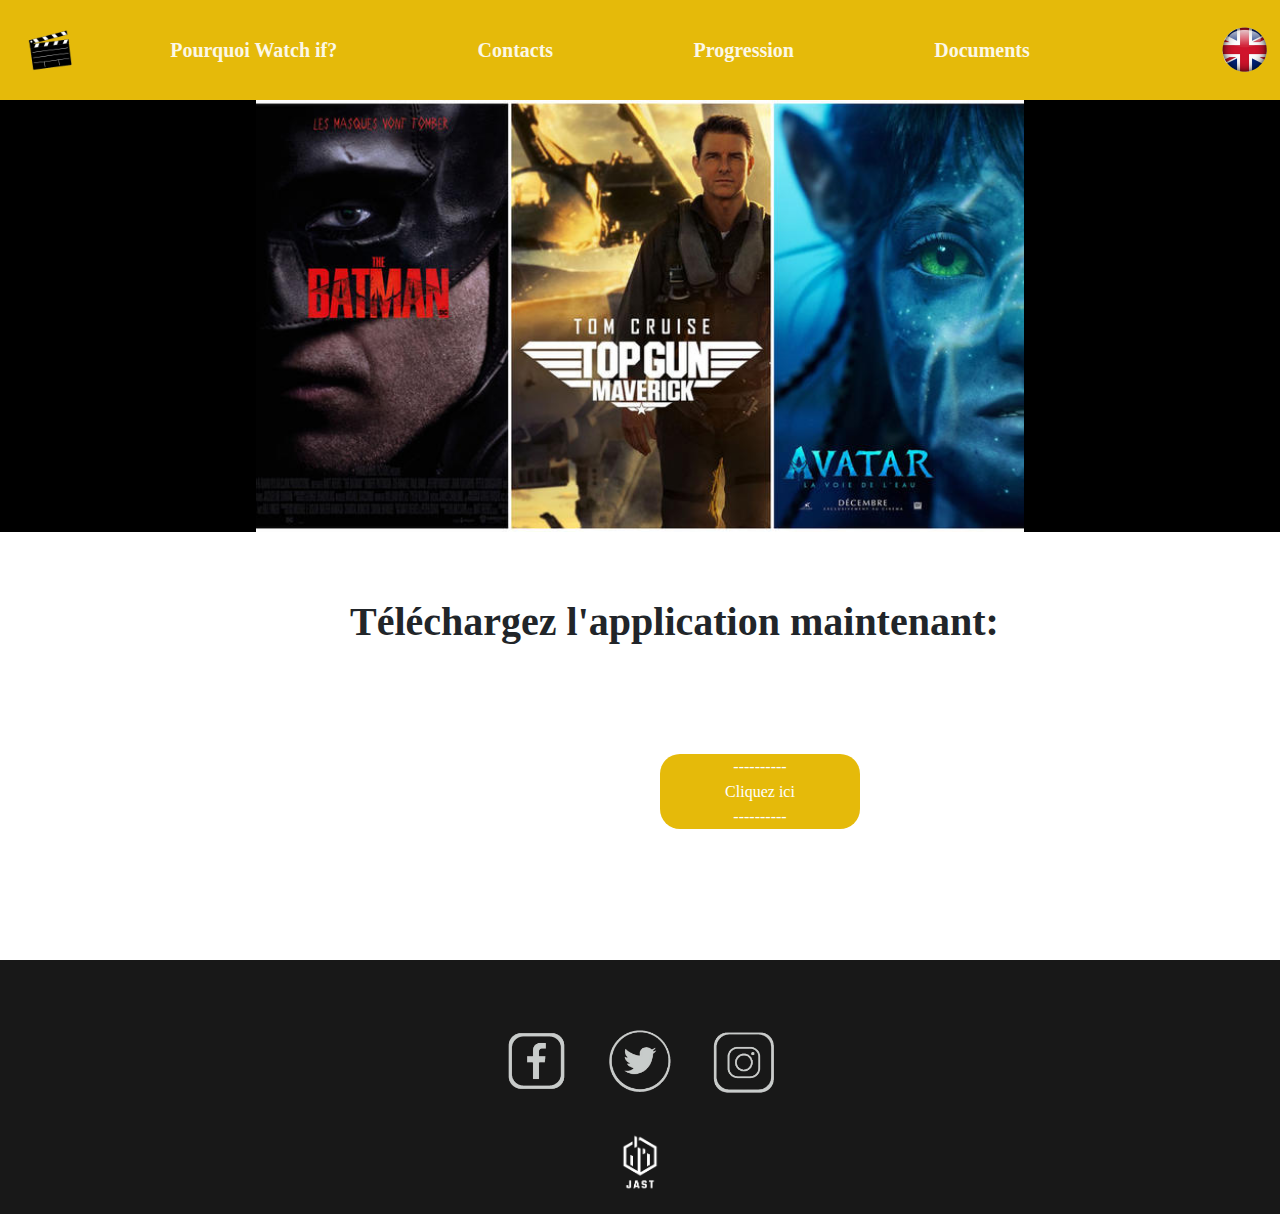
<file: Watch_if Project - Site Web/index.html>
<!DOCTYPE html>
<html>
	<head>
		<link rel="stylesheet" href="https://cdn.jsdelivr.net/npm/bootstrap@4.3.1/dist/css/bootstrap.min.css" integrity="sha384-ggOyR0iXCbMQv3Xipma34MD+dH/1fQ784/j6cY/iJTQUOhcWr7x9JvoRxT2MZw1T" crossorigin="anonymous">
		<meta charset="utf-8"/>
		<link rel="stylesheet" href="style.css" />
		<link rel="icon" href="Pictures/film_no_back.png">
		<title>Watch if?</title>
	</head>

	

	<body>
		<nav>
			<p><a href="Accueil.html"><img class = "logo" src="Pictures/film_no_back.png" alt="Notre logo" /></a></p>
			<div class = "header_link">
				<a class="link" href="Pourquoi_Watch_if.html"> Pourquoi Watch if? </a>
				<a class="link" href="Contacts.html"> Contacts </a>
				<a class="link" href="Progression.html"> Progression </a>
				<a class="link" href="Documents.html"> Documents </a>
			</div>
			<div><a href="Accueil_english.html"><img src="Pictures/english_flag.png" style="margin-top:  25px; margin-left: 120px; width: 50px; height: 50px;"></a></div>
		</nav>
		<!-- Ceci est un commentaire -->
		
		
		<header>
			<p style="background: black; width: 100%;"><img src="Pictures/movies.jpg" style="width: 60%; display: block; margin: auto;" /></p>

			<h1 class="title" style="padding-bottom: 50px; padding-left: 350px; padding-top: 50px;"> <strong> Téléchargez l'application maintenant: </strong> </h1>

			<div class="bouton"style="padding-top: 50px; padding-left: 385px; padding-bottom: 200px; height: 60px;">
				<p>
					<a href="">----------<br/>Cliquez ici<br/>---------- </a>
				</p>
			</div>

		</header>

		

		<footer>
			<p>
				<p class= "logo_rsx" style="display: inline-block;"><a href="https://www.facebook.com/profile.php?id=100093045944957&is_tour_dismissed=true" target= "_blank"><img src="Pictures/logo-facebook.png" alt="logo facebook" style="width: 70px;height: 70px;" /></a></p>
				<p class= "logo_rsx" style="display: inline-block; margin-left:30px; margin-right: 30px;"><a href="https://twitter.com/Watch_If_" target= "_blank"><img src="Pictures/logo-twitter.png" alt="logo twitter" style="width: 70px;height: 70px;"/></a></p>
				<p class= "logo_rsx" style="display: inline-block;"><a href="https://www.instagram.com/watch_if/" target= "_blank"><img src="Pictures/logo-instagram.png" alt="logo insta" style="width: 70px;height: 70px;"/></a></p>
			</p>
			
			
			<p><img class="logo_bas" src="Pictures/jast_no_back_white.png" alt="Notre logo" /></p>
		</footer>
	</body>

	
</html>
</file>
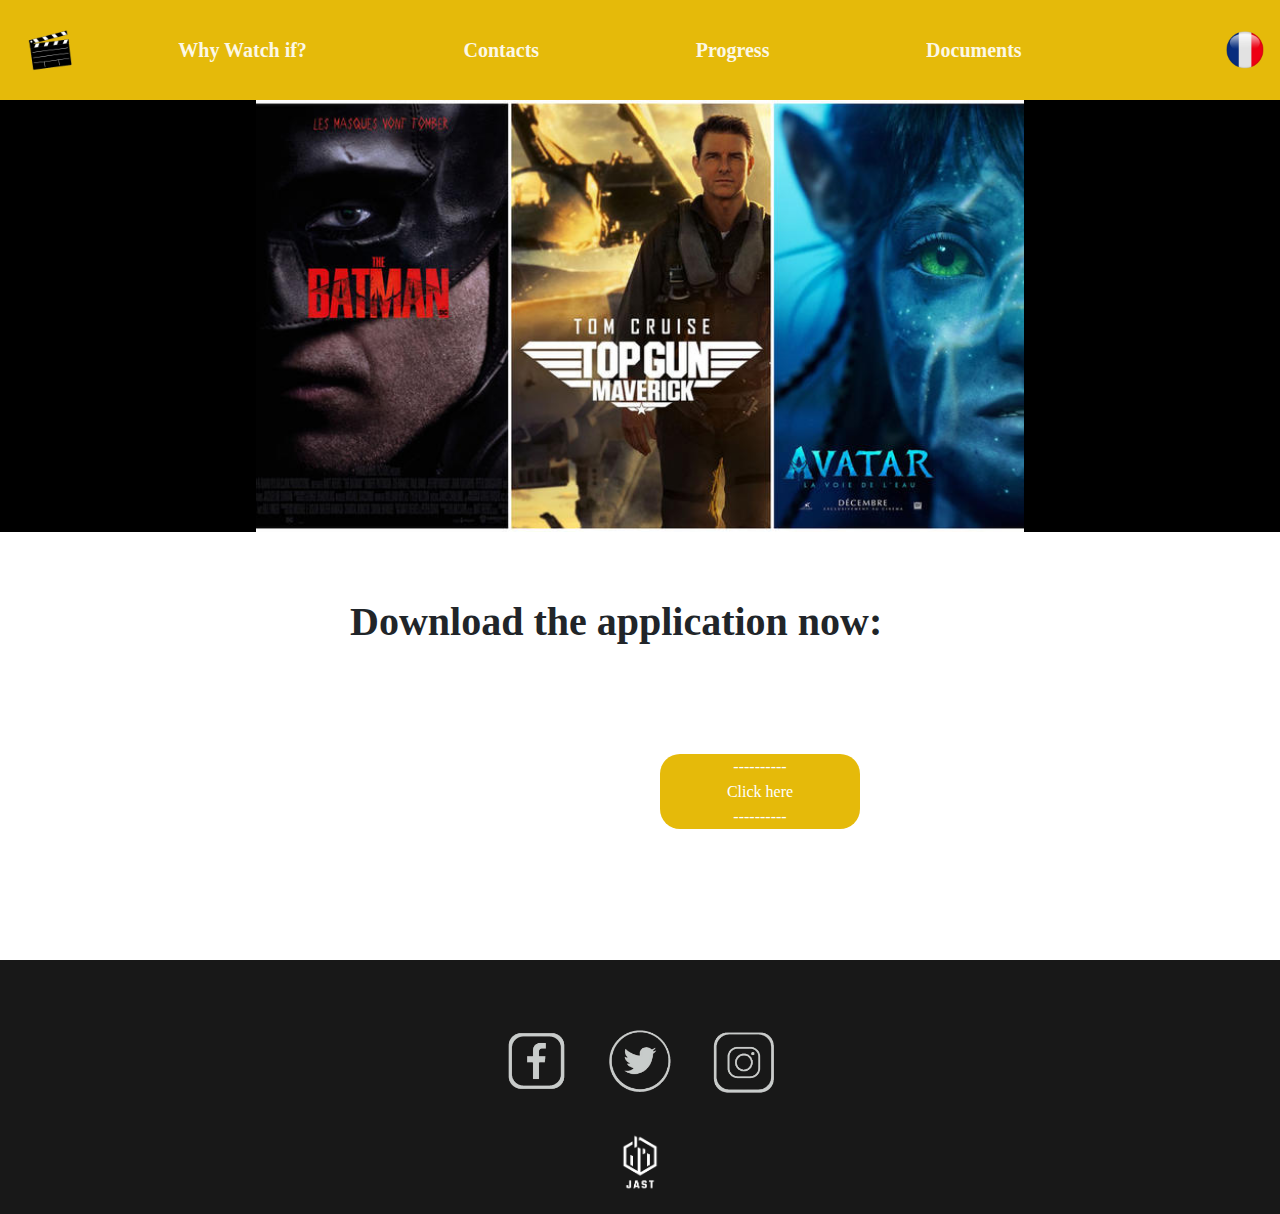
<file: Watch_if Project - Site Web/Accueil_english.html>
<!DOCTYPE html>
<html>
	<head>
		<link rel="stylesheet" href="https://cdn.jsdelivr.net/npm/bootstrap@4.3.1/dist/css/bootstrap.min.css" integrity="sha384-ggOyR0iXCbMQv3Xipma34MD+dH/1fQ784/j6cY/iJTQUOhcWr7x9JvoRxT2MZw1T" crossorigin="anonymous">
		<meta charset="utf-8"/>
		<link rel="stylesheet" href="style.css" />
		<link rel="icon" href="Pictures/film_no_back.png">
		<title>Watch if?</title>
	</head>

	

	<body>
		<nav>
			<p><a href="Accueil_english.html"><img class = "logo" src="Pictures/film_no_back.png" alt="Notre logo" /></a></p>
			<div class = "header_link">
				<a class="link" href="Pourquoi_Watch_if_english.html"> Why Watch if? </a>
				<a class="link" href="Contacts_english.html"> Contacts </a>
				<a class="link" href="Progression_english.html"> Progress </a>
				<a class="link" href="Documents_english.html"> Documents </a>
			</div>
			<div><a href="index.html"><img src="Pictures/drapeau_français.png" style="margin-top:  25px; margin-left: 120px; width: 50px; height: 50px;"></a></div>
		</nav>
		
		
		<header>
			<p style="background: black; width: 100%;"><img src="Pictures/movies.jpg" style="width: 60%; display: block; margin: auto;" /></p>

			<h1 class="title" style="padding-bottom: 50px; padding-left: 350px; padding-top: 50px;"> <strong> Download the application now: </strong> </h1>

			<div class="bouton"style="padding-top: 50px; padding-left: 385px; padding-bottom: 200px; height: 60px;">
				<p>
					<a href="">----------<br/>Click here<br/>---------- </a>
				</p>
			</div>

		</header>

		

		<footer>
			<p>
				<p class= "logo_rsx" style="display: inline-block;"><a href="https://www.facebook.com/profile.php?id=100093045944957&is_tour_dismissed=true" target= "_blank"><img src="Pictures/logo-facebook.png" alt="logo facebook" style="width: 70px;height: 70px;" /></a></p>
				<p class= "logo_rsx" style="display: inline-block; margin-left:30px; margin-right: 30px;"><a href="https://twitter.com/Watch_If_" target= "_blank"><img src="Pictures/logo-twitter.png" alt="logo twitter" style="width: 70px;height: 70px;"/></a></p>
				<p class= "logo_rsx" style="display: inline-block;"><a href="https://www.instagram.com/watch_if/" target= "_blank"><img src="Pictures/logo-instagram.png" alt="logo insta" style="width: 70px;height: 70px;"/></a></p>
			</p>
			
			
			<p><img class="logo_bas" src="Pictures/jast_no_back_white.png" alt="Notre logo" /></p>
		</footer>
	</body>

	
</html>
</file>
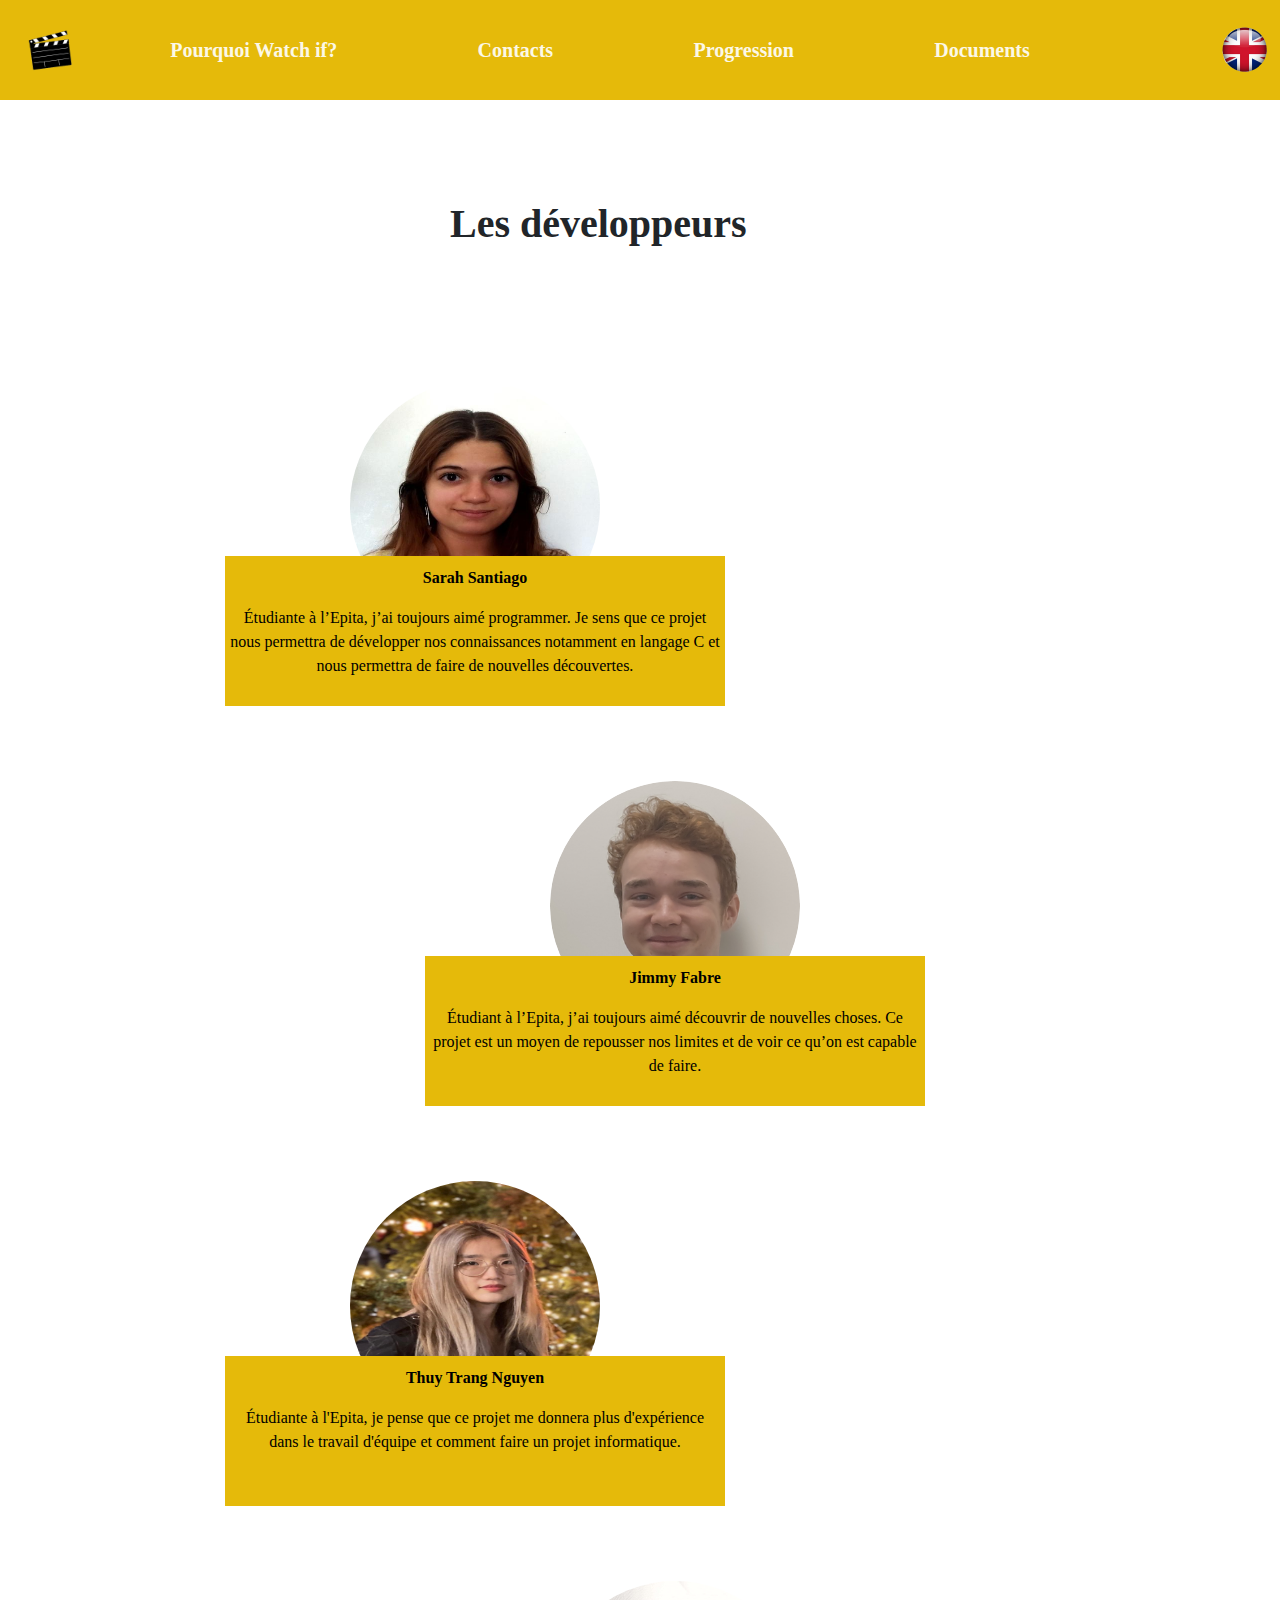
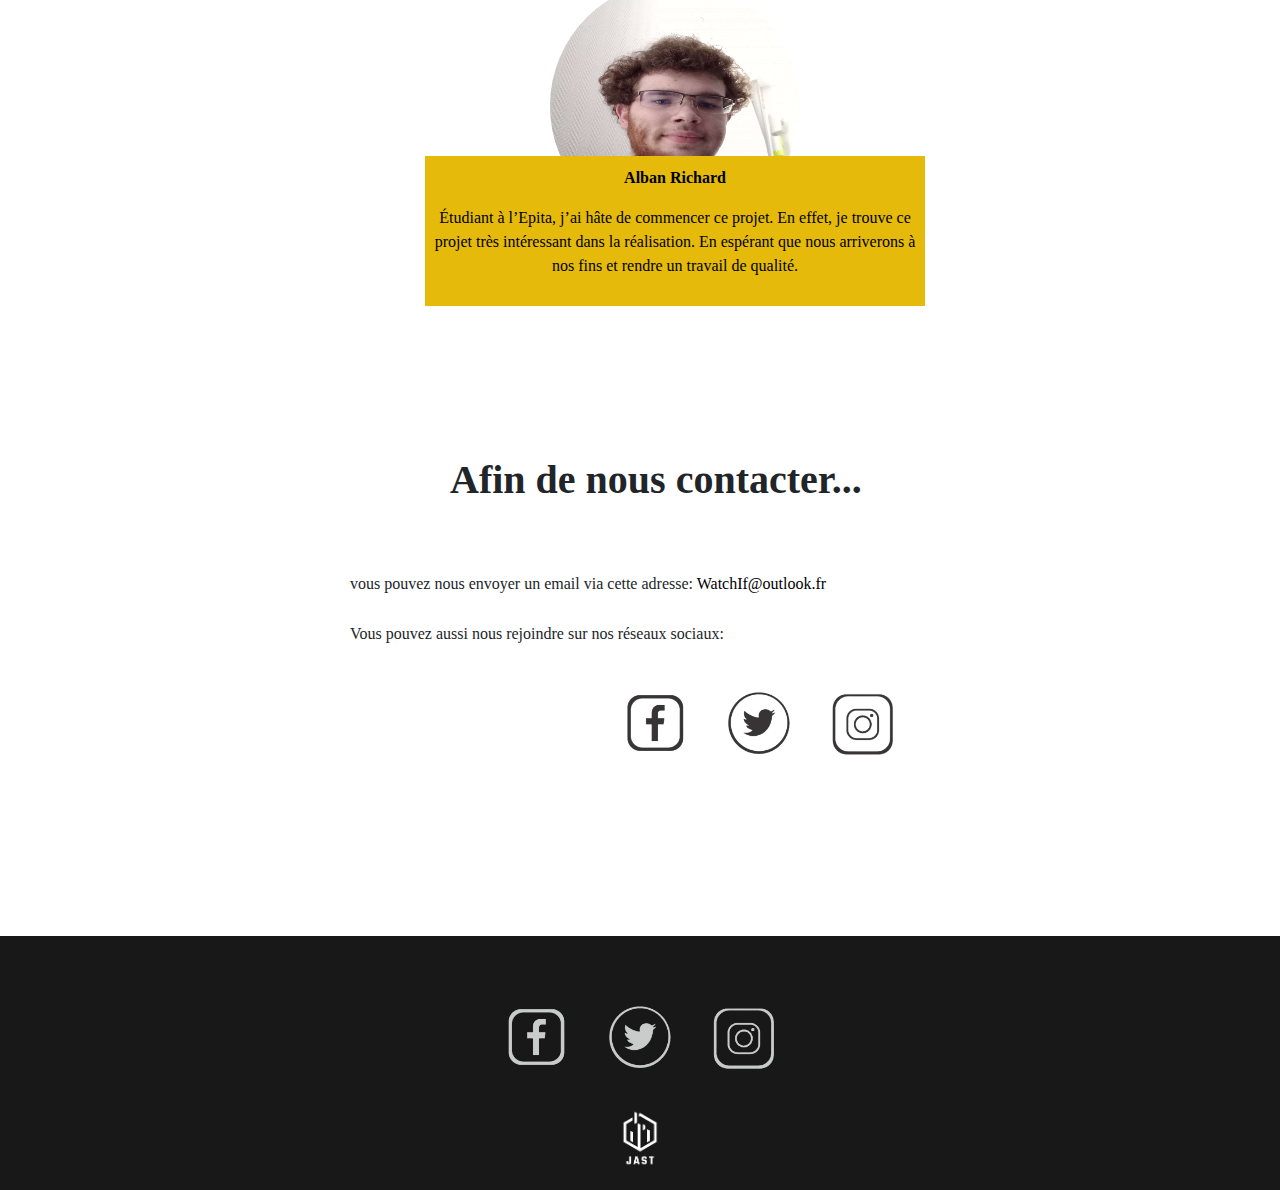
<file: Watch_if Project - Site Web/Contacts.html>
<!DOCTYPE html>
<html>
	<head>
		<link rel="stylesheet" href="https://cdn.jsdelivr.net/npm/bootstrap@4.3.1/dist/css/bootstrap.min.css" integrity="sha384-ggOyR0iXCbMQv3Xipma34MD+dH/1fQ784/j6cY/iJTQUOhcWr7x9JvoRxT2MZw1T" crossorigin="anonymous">
		<meta charset="utf-8"/>
		<link rel="stylesheet" href="style.css" />
		<link rel="icon" href="Pictures/film_no_back.png">
		<title>Watch if?</title>    	
	</head>

	

	<body class="u-body u-xl-mode" data-lang="fr">
		<nav>
			<p><a href="index.html"><img class = "logo" src="Pictures/film_no_back.png" alt="Notre logo" /></a></p>
			<div class = "header_link">
				<a class="link" href="Pourquoi_Watch_if.html"> Pourquoi Watch if? </a>
				<a class="link" href="Contacts.html"> Contacts </a>
				<a class="link" href="Progression.html"> Progression </a>
				<a class="link" href="Documents.html"> Documents </a>
			</div>
			<div><a href="Contacts_english.html"><img src="Pictures/english_flag.png" style="margin-top:  25px; margin-left: 120px; width: 50px; height: 50px;"></a></div>
		</nav>

		<section style="padding-top: 100px; padding-bottom: 400px; padding-left: 350px;">
			<h1 class="title" style="padding-bottom: 50px; padding-left: 100px;"> <strong> Les développeurs </strong> </h1>
			<div>
				<div class="description_for_2">
					<div>
						<img src="Pictures/Sarah.jpg" class="image-ronde">
					</div>
					<div class="description">
						<p>
							<strong> Sarah Santiago </strong>
						</p>
						<p>
							Étudiante à l’Epita, j’ai toujours aimé programmer. Je sens que ce projet nous permettra de développer nos connaissances notamment en langage C et nous permettra de faire de nouvelles découvertes.
						</p>
					</div>
				</div>
				<div class="description_for_2" style="margin-left: 200px;">
					<div>
						<img src="Pictures/Jimmy.png" class="image-ronde">
					</div>
					<div class="description">
						<p>
							<strong> Jimmy Fabre </strong>
						</p>
						<p>
							Étudiant à l’Epita, j’ai toujours aimé découvrir de nouvelles choses. Ce projet est un moyen de repousser nos limites et de voir ce qu’on est capable de faire.
						</p>
					</div>
				</div>
			</div>
			<div>
				<div class="description_for_2">
					<div>
						<img src="Pictures/Thuy_Trang.jpg" class="image-ronde">
					</div>
					<div class="description">
						<p>
							<strong> Thuy Trang Nguyen </strong>
						</p>
						<p>
							Étudiante à l'Epita, je pense que ce projet me donnera plus d'expérience dans le travail d'équipe et comment faire un projet informatique.
						</p>
					</div>
				</div>
				<div class="description_for_2" style="margin-left: 200px;">
					<div>
						<img src="Pictures/Alban.png" class="image-ronde">
					</div>
					<div class="description">
						<p>
							<strong> Alban Richard </strong>
						</p>
						<p>
							Étudiant à l’Epita, j’ai hâte de commencer ce projet. En effet, je trouve ce projet très intéressant dans la réalisation. En espérant que nous arriverons à nos fins et rendre un travail de qualité.
						</p>
					</div>
				</div>
			</div>


			<h1 class="title" style="padding-bottom: 50px; padding-left: 100px; padding-top: 150px;"> <strong> Afin de nous contacter... </strong> </h1>
			<p style="padding-top: 10px;">
				vous pouvez nous envoyer un email via cette adresse: <a href="mailto:watchif@outlook.fr ?subject=HTML link" style="color: black;"> WatchIf@outlook.fr </a>
			</p>
			<p style="padding-top: 10px;">
				Vous pouvez aussi nous rejoindre sur nos réseaux sociaux:
			</p>
			<p style="padding-top: 10px;">
				<p class= "logo_rsx" style="padding-left: 270px; display: inline-block;"><a href="https://www.facebook.com/profile.php?id=100093045944957&is_tour_dismissed=true" target= "_blank"><img src="Pictures/logo-facebook-black.png" alt="logo facebook" style="width: 70px;height: 70px;" /></a></p>
				<p class= "logo_rsx" style="display: inline-block; margin-left:30px; margin-right: 30px;"><a href="https://twitter.com/Watch_If_" target= "_blank"><img src="Pictures/logo-twitter-black.png" alt="logo twitter" style="width: 70px;height: 70px;"/></a></p>
				<p class= "logo_rsx" style="display: inline-block;"><a href="https://www.instagram.com/watch_if/" target= "_blank"><img src="Pictures/logo-instagram-black.png" alt="logo insta" style="width: 70px;height: 70px;"/></a></p>
			</p>
		</section>



		<footer>
			<p>
				<p class= "logo_rsx" style="display: inline-block;"><a href="https://www.facebook.com/profile.php?id=100093045944957&is_tour_dismissed=true" target= "_blank"><img src="Pictures/logo-facebook.png" alt="logo facebook" style="width: 70px;height: 70px;" /></a></p>
				<p class= "logo_rsx" style="display: inline-block; margin-left:30px; margin-right: 30px;"><a href="https://twitter.com/Watch_If_" target= "_blank"><img src="Pictures/logo-twitter.png" alt="logo twitter" style="width: 70px;height: 70px;"/></a></p>
				<p class= "logo_rsx" style="display: inline-block;"><a href="https://www.instagram.com/watch_if/" target= "_blank"><img src="Pictures/logo-instagram.png" alt="logo insta" style="width: 70px;height: 70px;"/></a></p>
			</p>
			
			
			<p><img class="logo_bas" src="Pictures/jast_no_back_white.png" alt="Notre logo" /></p>
		</footer>
	</body>

	
</html>
</file>
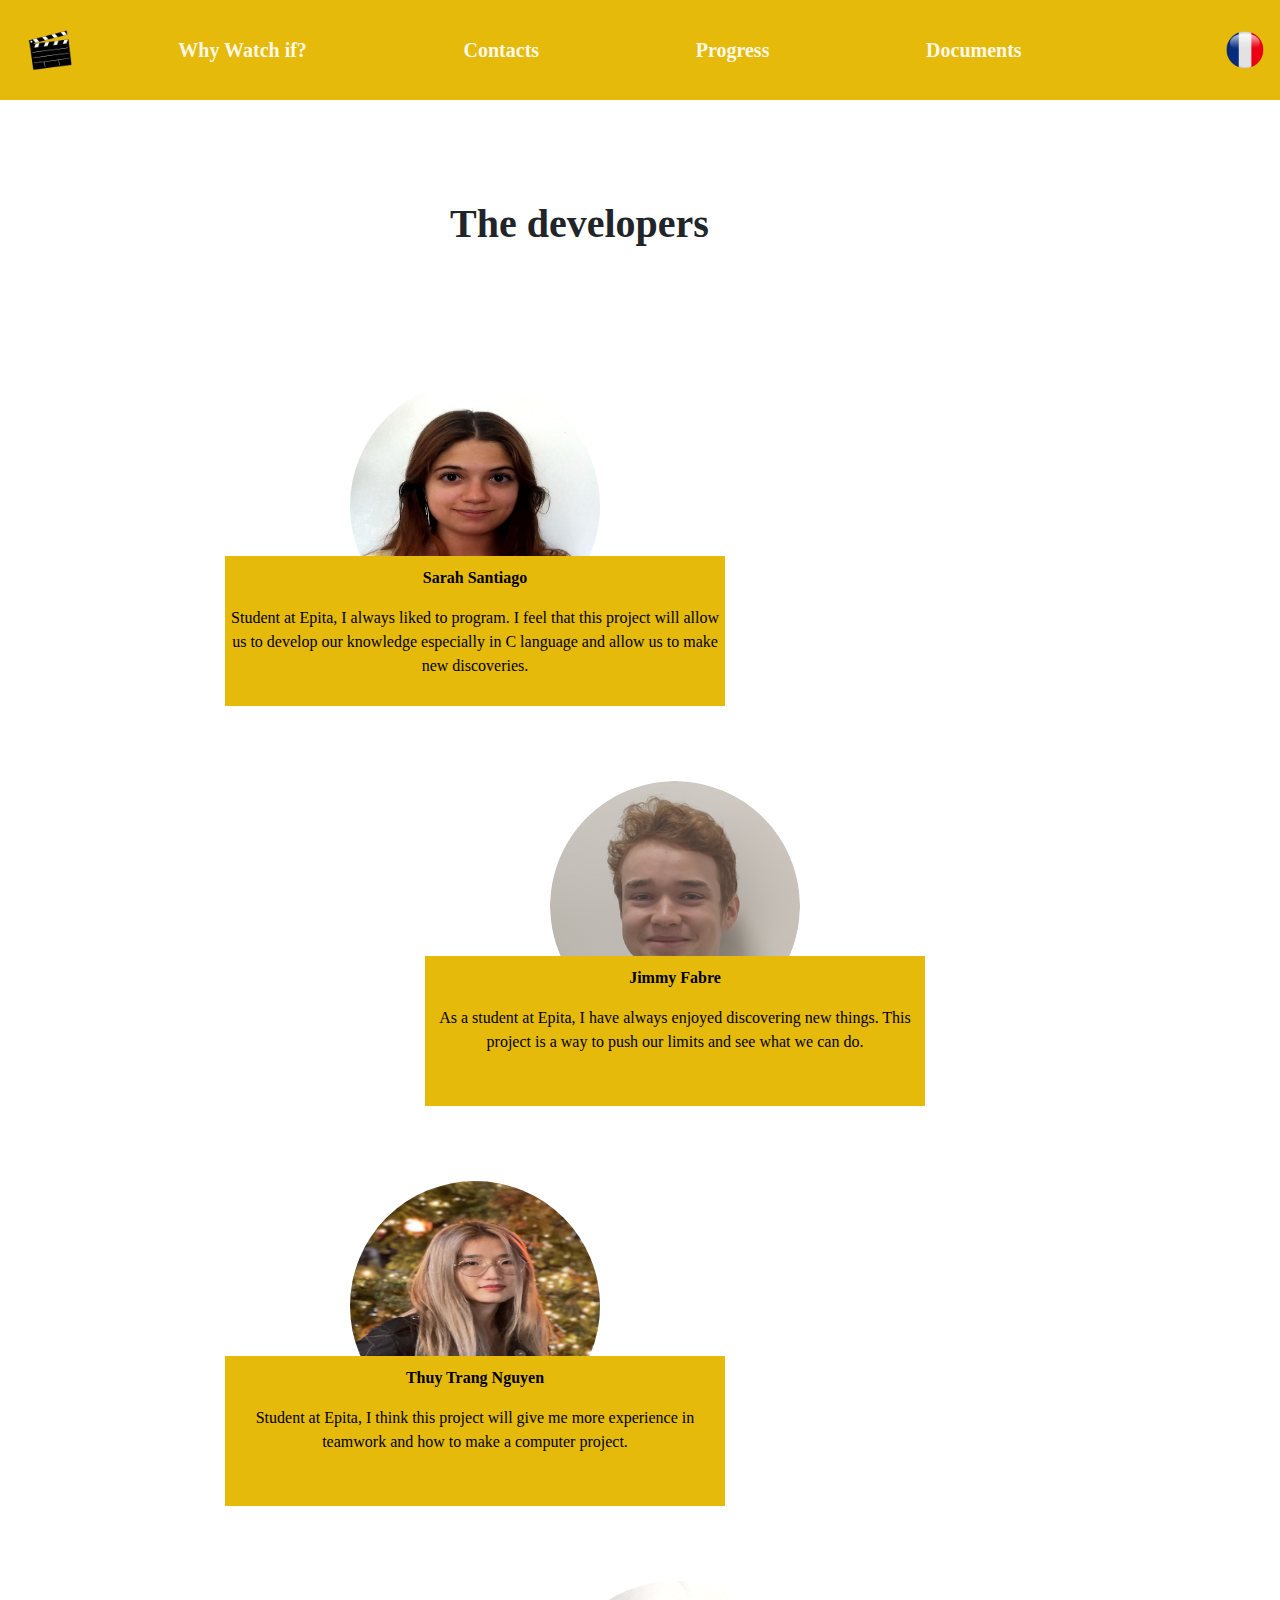
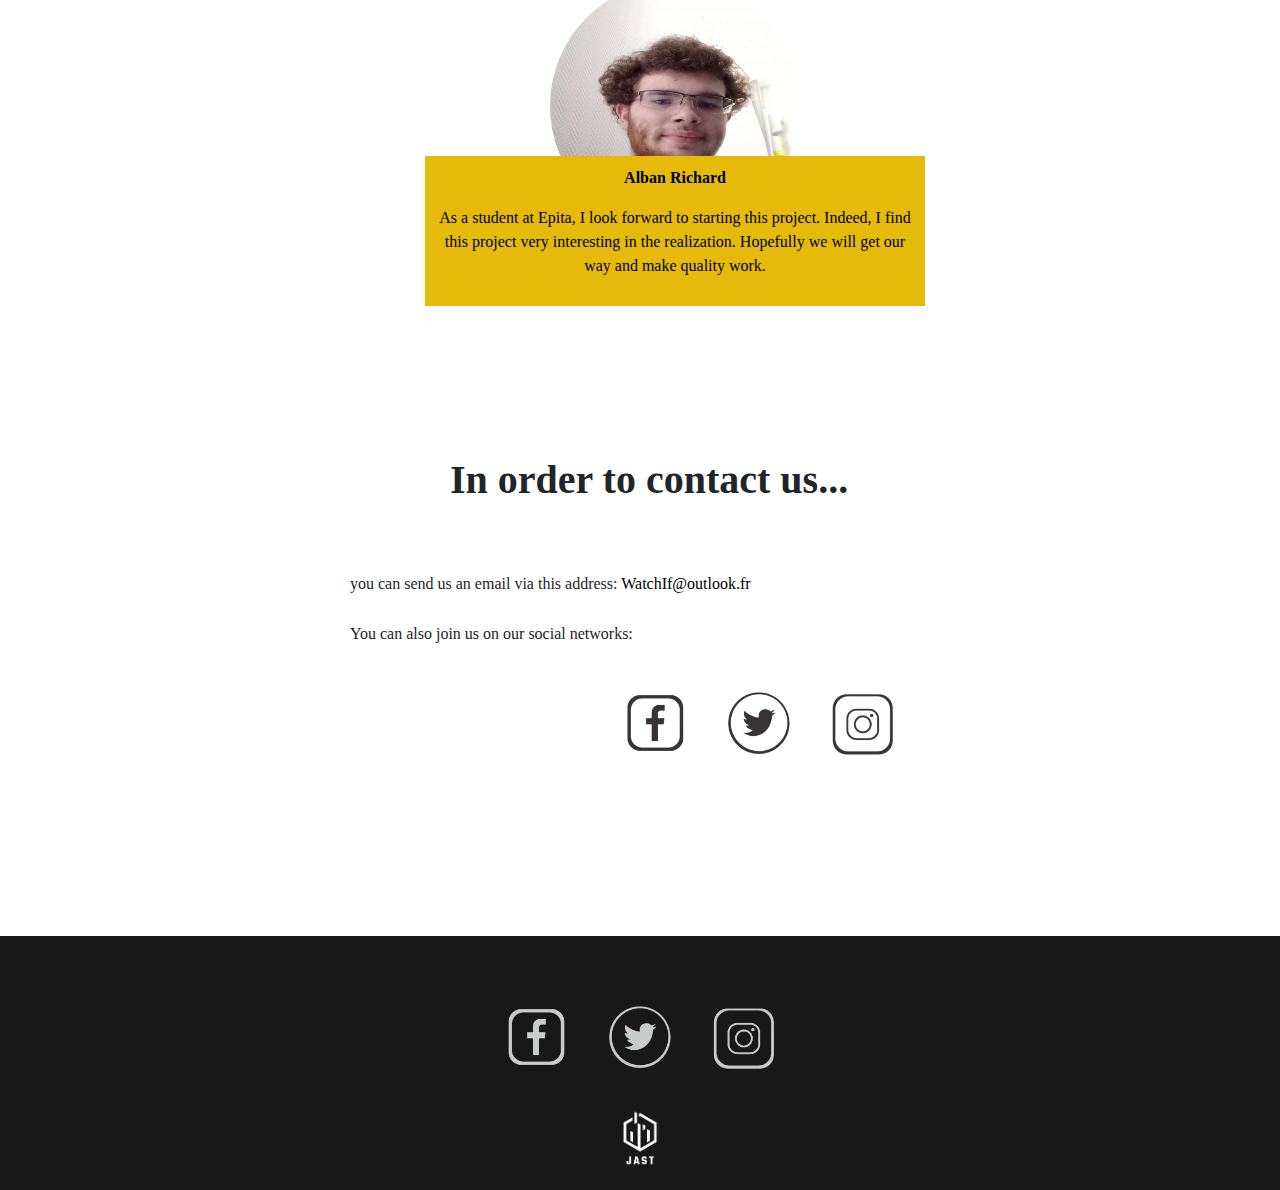
<file: Watch_if Project - Site Web/Contacts_english.html>
<!DOCTYPE html>
<html>
	<head>
		<link rel="stylesheet" href="https://cdn.jsdelivr.net/npm/bootstrap@4.3.1/dist/css/bootstrap.min.css" integrity="sha384-ggOyR0iXCbMQv3Xipma34MD+dH/1fQ784/j6cY/iJTQUOhcWr7x9JvoRxT2MZw1T" crossorigin="anonymous">
		<meta charset="utf-8"/>
		<link rel="stylesheet" href="style.css" />
		<link rel="icon" href="Pictures/film_no_back.png">
		<title>Watch if?</title>    	
	</head>

	

	<body class="u-body u-xl-mode" data-lang="fr">
		<nav>
			<p><a href="Accueil_english.html"><img class = "logo" src="Pictures/film_no_back.png" alt="Notre logo" /></a></p>
			<div class = "header_link">
				<a class="link" href="Pourquoi_Watch_if_english.html"> Why Watch if? </a>
				<a class="link" href="Contacts_english.html"> Contacts </a>
				<a class="link" href="Progression_english.html"> Progress </a>
				<a class="link" href="Documents_english.html"> Documents </a>
			</div>
			<div><a href="Contacts.html"><img src="Pictures/drapeau_français.png" style="margin-top:  25px; margin-left: 120px; width: 50px; height: 50px;"></a></div>
		</nav>

		<section style="padding-top: 100px; padding-bottom: 400px; padding-left: 350px;">
			<h1 class="title" style="padding-bottom: 50px; padding-left: 100px;"> <strong> The developers </strong> </h1>
			<div>
				<div class="description_for_2">
					<div>
						<img src="Pictures/Sarah.jpg" class="image-ronde">
					</div>
					<div class="description">
						<p>
							<strong> Sarah Santiago </strong>
						</p>
						<p>
							Student at Epita, I always liked to program. I feel that this project will allow us to develop our knowledge especially in C language and allow us to make new discoveries.
						</p>
					</div>
				</div>
				<div class="description_for_2" style="margin-left: 200px;">
					<div>
						<img src="Pictures/Jimmy.png" class="image-ronde">
					</div>
					<div class="description">
						<p>
							<strong> Jimmy Fabre </strong>
						</p>
						<p>
							As a student at Epita, I have always enjoyed discovering new things. This project is a way to push our limits and see what we can do.
						</p>
					</div>
				</div>
			</div>
			<div>
				<div class="description_for_2">
					<div>
						<img src="Pictures/Thuy_Trang.jpg" class="image-ronde">
					</div>
					<div class="description">
						<p>
							<strong> Thuy Trang Nguyen </strong>
						</p>
						<p>
							Student at Epita, I think this project will give me more experience in teamwork and how to make a computer project.
						</p>
					</div>
				</div>
				<div class="description_for_2" style="margin-left: 200px;">
					<div>
						<img src="Pictures/Alban.png" class="image-ronde">
					</div>
					<div class="description">
						<p>
							<strong> Alban Richard </strong>
						</p>
						<p>
							As a student at Epita, I look forward to starting this project. Indeed, I find this project very interesting in the realization. Hopefully we will get our way and make quality work.
						</p>
					</div>
				</div>
			</div>


			<h1 class="title" style="padding-bottom: 50px; padding-left: 100px; padding-top: 150px;"> <strong> In order to contact us... </strong> </h1>
			<p style="padding-top: 10px;">
				you can send us an email via this address: <a href="mailto:watchif@outlook.fr ?subject=HTML link" style="color: black;"> WatchIf@outlook.fr </a>
			</p>
			<p style="padding-top: 10px;">
				You can also join us on our social networks:
			</p>
			<p style="padding-top: 10px;">
				<p class= "logo_rsx" style="padding-left: 270px; display: inline-block;"><a href="https://www.facebook.com/profile.php?id=100093045944957&is_tour_dismissed=true" target= "_blank"><img src="Pictures/logo-facebook-black.png" alt="logo facebook" style="width: 70px;height: 70px;" /></a></p>
				<p class= "logo_rsx" style="display: inline-block; margin-left:30px; margin-right: 30px;"><a href="https://twitter.com/Watch_If_" target= "_blank"><img src="Pictures/logo-twitter-black.png" alt="logo twitter" style="width: 70px;height: 70px;"/></a></p>
				<p class= "logo_rsx" style="display: inline-block;"><a href="https://www.instagram.com/watch_if/" target= "_blank"><img src="Pictures/logo-instagram-black.png" alt="logo insta" style="width: 70px;height: 70px;"/></a></p>
			</p>
		</section>



		<footer>
			<p>
				<p class= "logo_rsx" style="display: inline-block;"><a href="https://www.facebook.com/profile.php?id=100093045944957&is_tour_dismissed=true" target= "_blank"><img src="Pictures/logo-facebook.png" alt="logo facebook" style="width: 70px;height: 70px;" /></a></p>
				<p class= "logo_rsx" style="display: inline-block; margin-left:30px; margin-right: 30px;"><a href="https://twitter.com/Watch_If_" target= "_blank"><img src="Pictures/logo-twitter.png" alt="logo twitter" style="width: 70px;height: 70px;"/></a></p>
				<p class= "logo_rsx" style="display: inline-block;"><a href="https://www.instagram.com/watch_if/" target= "_blank"><img src="Pictures/logo-instagram.png" alt="logo insta" style="width: 70px;height: 70px;"/></a></p>
			</p>
			
			
			<p><img class="logo_bas" src="Pictures/jast_no_back_white.png" alt="Notre logo" /></p>
		</footer>
	</body>

	
</html>
</file>
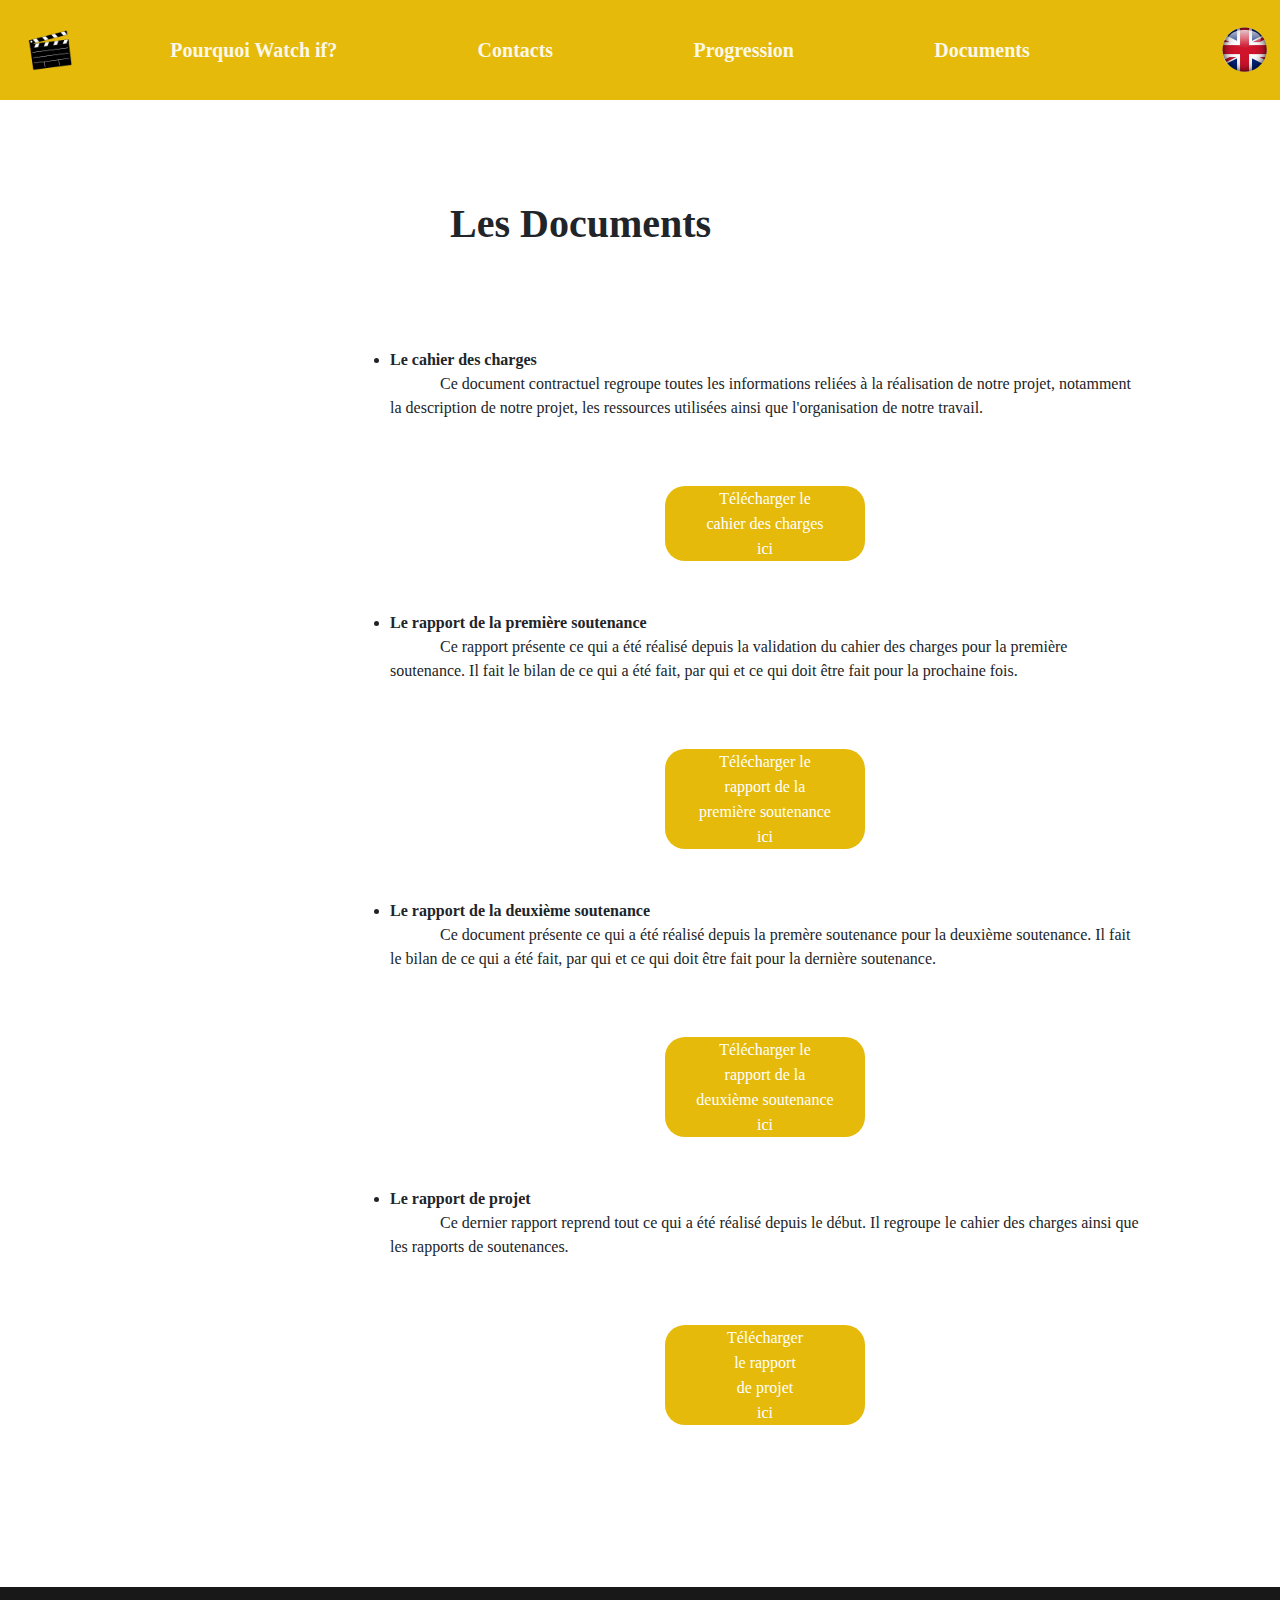
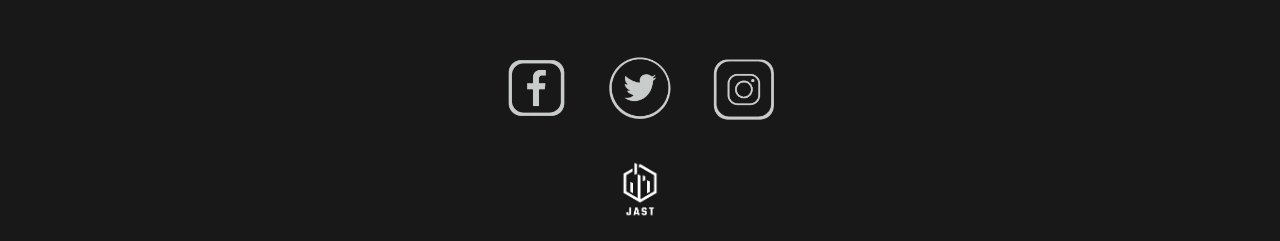
<file: Watch_if Project - Site Web/Documents.html>
<!DOCTYPE html>
<html>
	<head>
		<link rel="stylesheet" href="https://cdn.jsdelivr.net/npm/bootstrap@4.3.1/dist/css/bootstrap.min.css" integrity="sha384-ggOyR0iXCbMQv3Xipma34MD+dH/1fQ784/j6cY/iJTQUOhcWr7x9JvoRxT2MZw1T" crossorigin="anonymous">
		<meta charset="utf-8"/>
		<link rel="stylesheet" href="style.css" />
		<link rel="icon" href="Pictures/film_no_back.png">
		<title>Watch if?</title>
	</head>

	

	<body>
		<nav>
			<p><a href="index.html"><img class = "logo" src="Pictures/film_no_back.png" alt="Notre logo" /></a></p>
			<div class = "header_link">
				<a class="link" href="Pourquoi_Watch_if.html"> Pourquoi Watch if? </a>
				<a class="link" href="Contacts.html"> Contacts </a>
				<a class="link" href="Progression.html"> Progression </a>
				<a class="link" href="Documents.html"> Documents </a>
			</div>
			<div><a href="Documents_english.html"><img src="Pictures/english_flag.png" style="margin-top:  25px; margin-left: 120px; width: 50px; height: 50px;"></a></div>
		</nav>
		
		
		<section style="padding-top: 100px; padding-bottom: 400px; padding-left: 350px;">
			<h1 class="title" style="padding-bottom: 50px; padding-left: 100px;"> <strong> Les Documents </strong> </h1>
			<ul>
				<li id="cahier_des_charges" style="margin-top: 50px;">
					<strong>Le cahier des charges</strong>
					<p class="alinea" style="width: 750px;">
						Ce document contractuel regroupe toutes les informations reliées à la réalisation de notre projet, notamment la description de notre projet, les ressources utilisées ainsi que l'organisation de notre travail.
					</p>
					<div class="bouton" style="padding-top: 50px;">
						<p>
							<a href="Documents/cahier_des_charges.pdf">Télécharger le<br/>cahier des charges<br/>ici</a>
						</p>
					</div>
				</li>
				<li id="rapport_1ere_soutenance" style="margin-top: 50px;">
					<strong>Le rapport de la première soutenance</strong>
					<p class="alinea" style="width: 750px;">
						Ce rapport présente ce qui a été réalisé depuis la validation du cahier des charges pour la première soutenance. Il fait le bilan de ce qui a été fait, par qui et ce qui doit être fait pour la prochaine fois.
					</p>
					<div class="bouton" style="padding-top: 50px;">
						<p>
							<a href="Documents/rapport_de_soutenance_n°1.pdf">Télécharger le<br/>rapport de la<br/> première soutenance <br/> ici </a>
						</p>
					</div>
				</li>
				
				<li id="rapport_2eme_soutenance" style="margin-top: 50px;">
					<strong>Le rapport de la deuxième soutenance</strong>
					<p class="alinea" style="width: 750px;">
						Ce document présente ce qui a été réalisé depuis la premère soutenance pour la deuxième soutenance. Il fait le bilan de ce qui a été fait, par qui et ce qui doit être fait pour la dernière soutenance.
					</p>
					<div class="bouton" style="padding-top: 50px;">
						<p>
							<a href="Documents/rapport_de_soutenance_n°2.pdf">Télécharger le <br/>rapport de la<br/> deuxième soutenance <br/> ici</a>
						</p>
					</div>
				</li>
				
				<li id="rapport_de_projet" style="margin-top: 50px;">
					<strong>Le rapport de projet</strong>
					<p class="alinea" style="width: 750px;">
						Ce dernier rapport reprend tout ce qui a été réalisé depuis le début. Il regroupe le cahier des charges ainsi que les rapports de soutenances.
					</p>
					<div class="bouton"style="padding-top: 50px;">
						<p>
							<a href="Documents/rapport_de_soutenance_finale.pdf">Télécharger <br/> le rapport <br/> de projet </br> ici </a>
						</p>
					</div>
				</li>
			</ul>
		</section>

		

		<footer>
			<p>
				<p class= "logo_rsx" style="display: inline-block;"><a href="https://www.facebook.com/profile.php?id=100093045944957&is_tour_dismissed=true" target= "_blank"><img src="Pictures/logo-facebook.png" alt="logo facebook" style="width: 70px;height: 70px;" /></a></p>
				<p class= "logo_rsx" style="display: inline-block; margin-left:30px; margin-right: 30px;"><a href="https://twitter.com/Watch_If_" target= "_blank"><img src="Pictures/logo-twitter.png" alt="logo twitter" style="width: 70px;height: 70px;"/></a></p>
				<p class= "logo_rsx" style="display: inline-block;"><a href="https://www.instagram.com/watch_if/" target= "_blank"><img src="Pictures/logo-instagram.png" alt="logo insta" style="width: 70px;height: 70px;"/></a></p>
			</p>
			
			
			<p><img class="logo_bas" src="Pictures/jast_no_back_white.png" alt="Notre logo" /></p>
		</footer>
	</body>

	
</html>
</file>
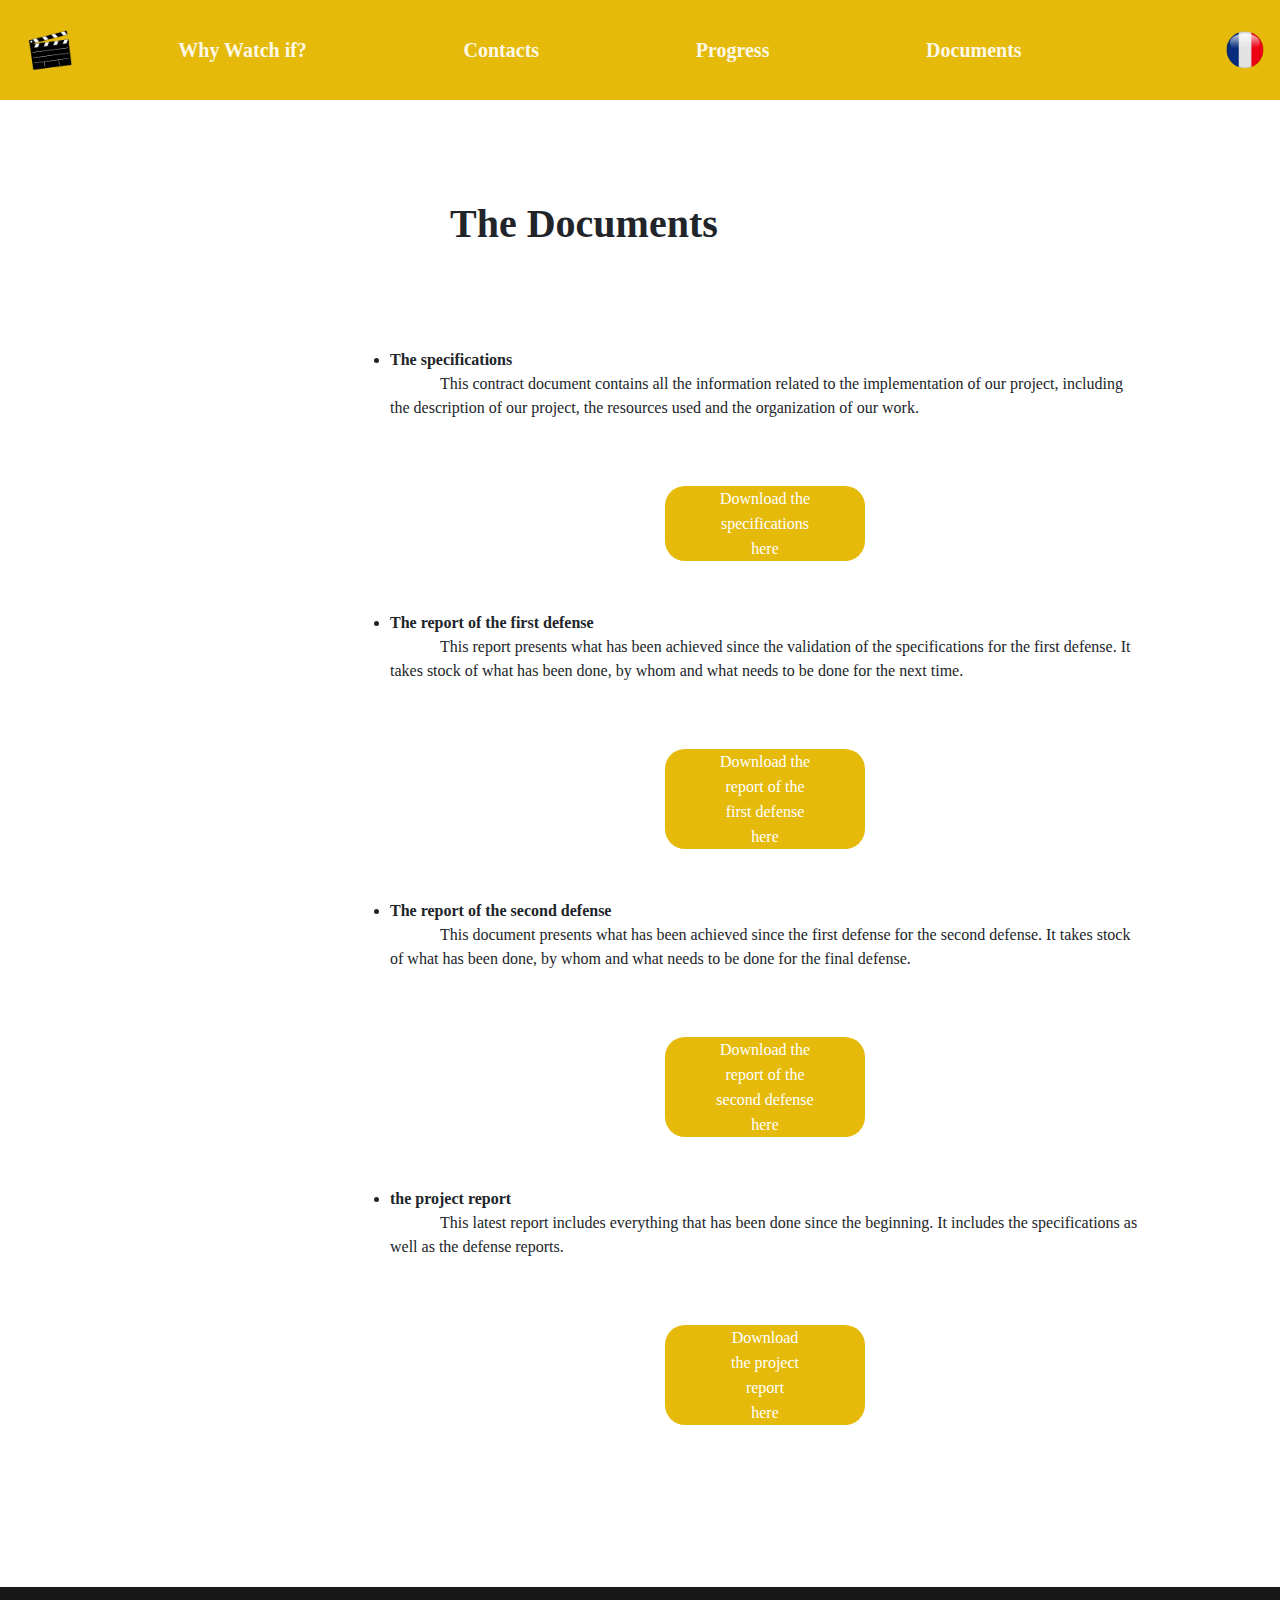
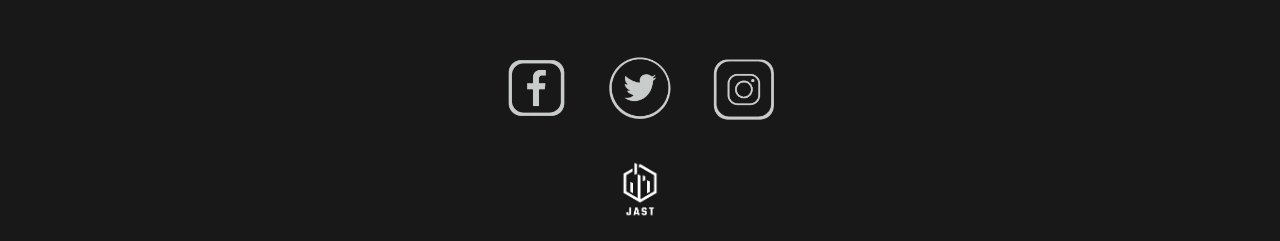
<file: Watch_if Project - Site Web/Documents_english.html>
<!DOCTYPE html>
<html>
	<head>
		<link rel="stylesheet" href="https://cdn.jsdelivr.net/npm/bootstrap@4.3.1/dist/css/bootstrap.min.css" integrity="sha384-ggOyR0iXCbMQv3Xipma34MD+dH/1fQ784/j6cY/iJTQUOhcWr7x9JvoRxT2MZw1T" crossorigin="anonymous">
		<meta charset="utf-8"/>
		<link rel="stylesheet" href="style.css" />
		<link rel="icon" href="Pictures/film_no_back.png">
		<title>Watch if?</title>
	</head>

	

	<body>
		<nav>
			<p><a href="Accueil_english.html"><img class = "logo" src="Pictures/film_no_back.png" alt="Notre logo" /></a></p>
			<div class = "header_link">
				<a class="link" href="Pourquoi_Watch_if_english.html"> Why Watch if? </a>
				<a class="link" href="Contacts_english.html"> Contacts </a>
				<a class="link" href="Progression_english.html"> Progress </a>
				<a class="link" href="Documents_english.html"> Documents </a>
			</div>
			<div><a href="Documents.html"><img src="Pictures/drapeau_français.png" style="margin-top:  25px; margin-left: 120px; width: 50px; height: 50px;"></a></div>
		</nav>
		
		
		<section style="padding-top: 100px; padding-bottom: 400px; padding-left: 350px;">
			<h1 class="title" style="padding-bottom: 50px; padding-left: 100px;"> <strong> The Documents </strong> </h1>
			<ul>
				<li id="cahier_des_charges" style="margin-top: 50px;">
					<strong>The specifications</strong>
					<p class="alinea" style="width: 750px;">
						This contract document contains all the information related to the implementation of our project, including the description of our project, the resources used and the organization of our work.
					</p>
					<div class="bouton" style="padding-top: 50px;">
						<p>
							<a href="Documents/cahier_des_charges.pdf">Download the<br/>specifications<br/>here</a>
						</p>
					</div>
				</li>
				<li id="rapport_1ere_soutenance" style="margin-top: 50px;">
					<strong>The report of the first defense</strong>
					<p class="alinea" style="width: 750px;">
						This report presents what has been achieved since the validation of the specifications for the first defense. It takes stock of what has been done, by whom and what needs to be done for the next time.
					</p>
					<div class="bouton" style="padding-top: 50px;">
						<p>
							<a href="Documents/rapport_de_soutenance_n°1.pdf">Download the<br/>report of the<br/> first defense <br/> here </a>
						</p>
					</div>
				</li>
				
				<li id="rapport_2eme_soutenance" style="margin-top: 50px;">
					<strong>The report of the second defense</strong>
					<p class="alinea" style="width: 750px;">
						This document presents what has been achieved since the first defense for the second defense. It takes stock of what has been done, by whom and what needs to be done for the final defense.
					</p>
					<div class="bouton" style="padding-top: 50px;">
						<p>
							<a href="Documents/rapport_de_soutenance_n°2.pdf">Download the <br/>report of the<br/> second defense <br/> here</a>
						</p>
					</div>
				</li>
				
				<li id="rapport_de_projet" style="margin-top: 50px;">
					<strong>the project report</strong>
					<p class="alinea" style="width: 750px;">
						This latest report includes everything that has been done since the beginning. It includes the specifications as well as the defense reports.
					</p>
					<div class="bouton"style="padding-top: 50px;">
						<p>
							<a href="Documents/rapport_de_soutenance_finale.pdf">Download <br/> the project <br/> report </br> here </a>
						</p>
					</div>
				</li>
			</ul>
		</section>

		

		<footer>
			<p>
				<p class= "logo_rsx" style="display: inline-block;"><a href="https://www.facebook.com/profile.php?id=100093045944957&is_tour_dismissed=true" target= "_blank"><img src="Pictures/logo-facebook.png" alt="logo facebook" style="width: 70px;height: 70px;" /></a></p>
				<p class= "logo_rsx" style="display: inline-block; margin-left:30px; margin-right: 30px;"><a href="https://twitter.com/Watch_If_" target= "_blank"><img src="Pictures/logo-twitter.png" alt="logo twitter" style="width: 70px;height: 70px;"/></a></p>
				<p class= "logo_rsx" style="display: inline-block;"><a href="https://www.instagram.com/watch_if/" target= "_blank"><img src="Pictures/logo-instagram.png" alt="logo insta" style="width: 70px;height: 70px;"/></a></p>
			</p>
			
			
			<p><img class="logo_bas" src="Pictures/jast_no_back_white.png" alt="Notre logo" /></p>
		</footer>
	</body>

	
</html>
</file>
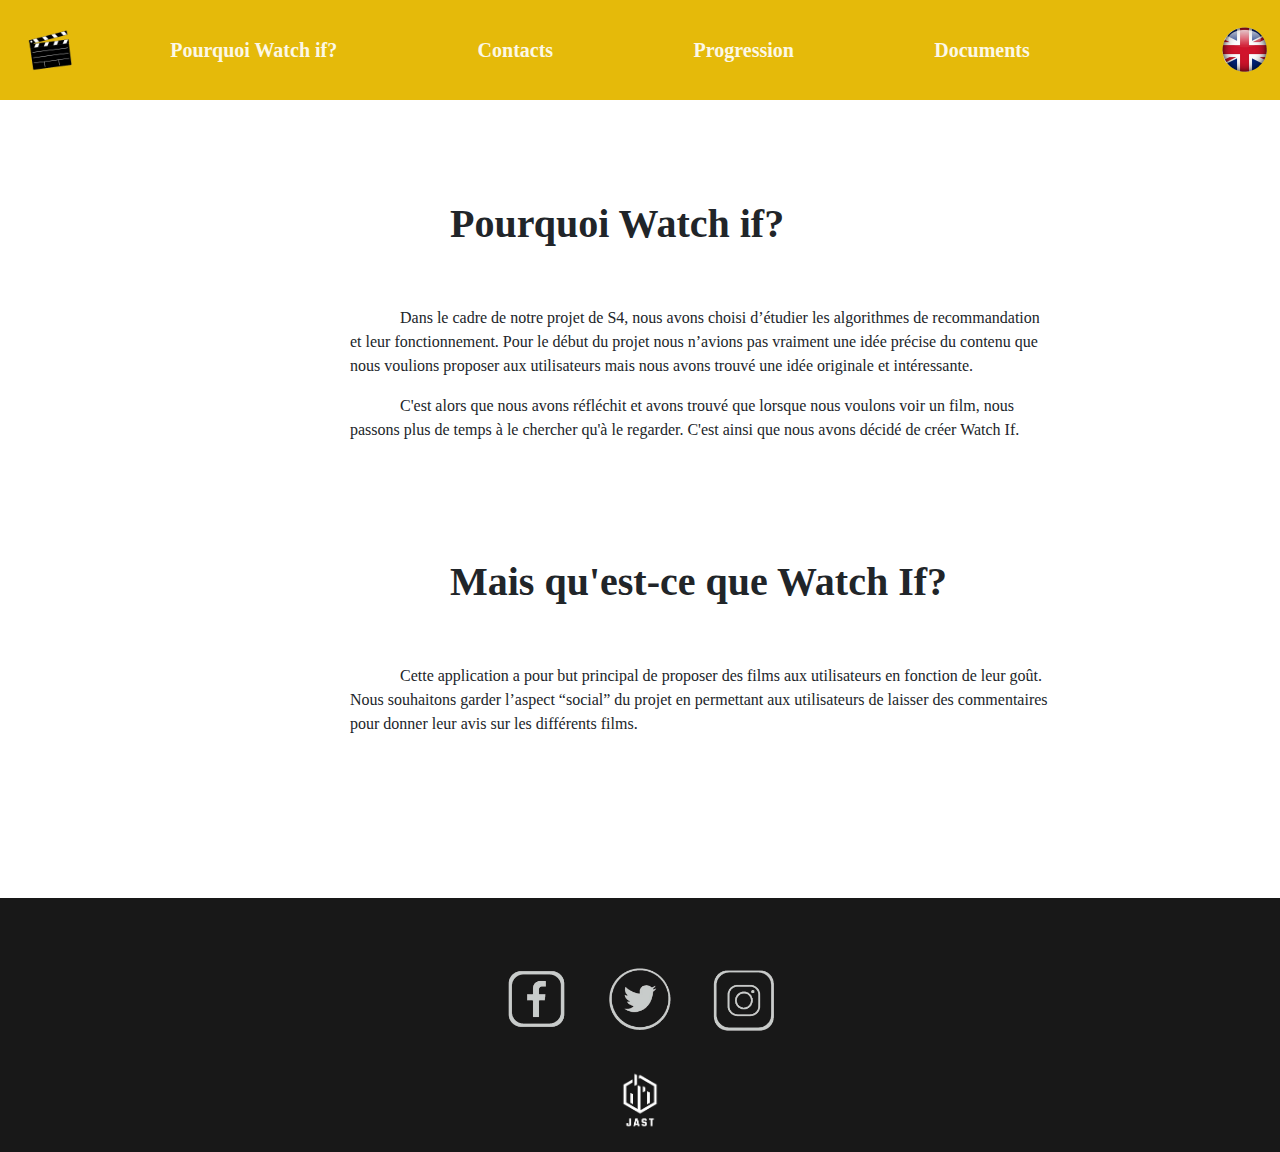
<file: Watch_if Project - Site Web/Pourquoi_Watch_if.html>
<!DOCTYPE html>
<html>
	<head>
		<link rel="stylesheet" href="https://cdn.jsdelivr.net/npm/bootstrap@4.3.1/dist/css/bootstrap.min.css" integrity="sha384-ggOyR0iXCbMQv3Xipma34MD+dH/1fQ784/j6cY/iJTQUOhcWr7x9JvoRxT2MZw1T" crossorigin="anonymous">
		<meta charset="utf-8"/>
		<link rel="stylesheet" href="style.css" />
		<link rel="icon" href="Pictures/film_no_back.png">
		<title>Watch if?</title>
	</head>

	

	<body>
		<nav>
			<p><a href="index.html"><img class = "logo" src="Pictures/film_no_back.png" alt="Notre logo" /></a></p>
			<div class = "header_link">
				<a class="link" href="Pourquoi_Watch_if.html"> Pourquoi Watch if? </a>
				<a class="link" href="Contacts.html"> Contacts </a>
				<a class="link" href="Progression.html"> Progression </a>
				<a class="link" href="Documents.html"> Documents </a>
			</div>
			<div><a href="Pourquoi_Watch_if_english.html"><img src="Pictures/english_flag.png" style="margin-top:  25px; margin-left: 120px; width: 50px; height: 50px;"></a></div>
		</nav>


		<section style="padding-top: 100px; padding-bottom: 400px; padding-left: 350px;">
			<h1 class="title" style="padding-bottom: 50px; padding-left: 100px;"> <strong> Pourquoi Watch if? </strong> </h1>
			<p class="alinea" style="width: 700px;">
				Dans le cadre de notre projet de S4, nous avons choisi d’étudier les algorithmes de recommandation et leur fonctionnement.  Pour le début du projet nous n’avions pas vraiment une idée précise du contenu que nous voulions proposer aux utilisateurs mais nous avons trouvé une idée originale et intéressante.
			</p>
			<p class="alinea" style="width: 700px;">
				C'est alors que nous avons réfléchit et avons trouvé que lorsque nous voulons voir un film, nous passons plus de temps à le chercher qu'à le regarder. C'est ainsi que nous avons décidé de créer Watch If.
			</p>

			<h1 class="title" style="padding-bottom: 50px; padding-left: 100px; padding-top: 100px;"> <strong> Mais qu'est-ce que Watch If? </strong> </h1>
			<p class="alinea" style="width: 700px;">
				Cette application a pour but principal de proposer des films aux utilisateurs en fonction de leur goût. Nous souhaitons garder l’aspect “social” du projet en permettant aux utilisateurs de laisser des commentaires pour donner leur avis sur les différents films.
			</p>
		</section>

		

		<footer>
			<p>
				<p class= "logo_rsx" style="display: inline-block;"><a href="https://www.facebook.com/profile.php?id=100093045944957&is_tour_dismissed=true" target= "_blank"><img src="Pictures/logo-facebook.png" alt="logo facebook" style="width: 70px;height: 70px;" /></a></p>
				<p class= "logo_rsx" style="display: inline-block; margin-left:30px; margin-right: 30px;"><a href="https://twitter.com/Watch_If_" target= "_blank"><img src="Pictures/logo-twitter.png" alt="logo twitter" style="width: 70px;height: 70px;"/></a></p>
				<p class= "logo_rsx" style="display: inline-block;"><a href="https://www.instagram.com/watch_if/" target= "_blank"><img src="Pictures/logo-instagram.png" alt="logo insta" style="width: 70px;height: 70px;"/></a></p>
			</p>
			
			
			<p><img class="logo_bas" src="Pictures/jast_no_back_white.png" alt="Notre logo" /></p>
		</footer>
	</body>

	
</html>
</file>
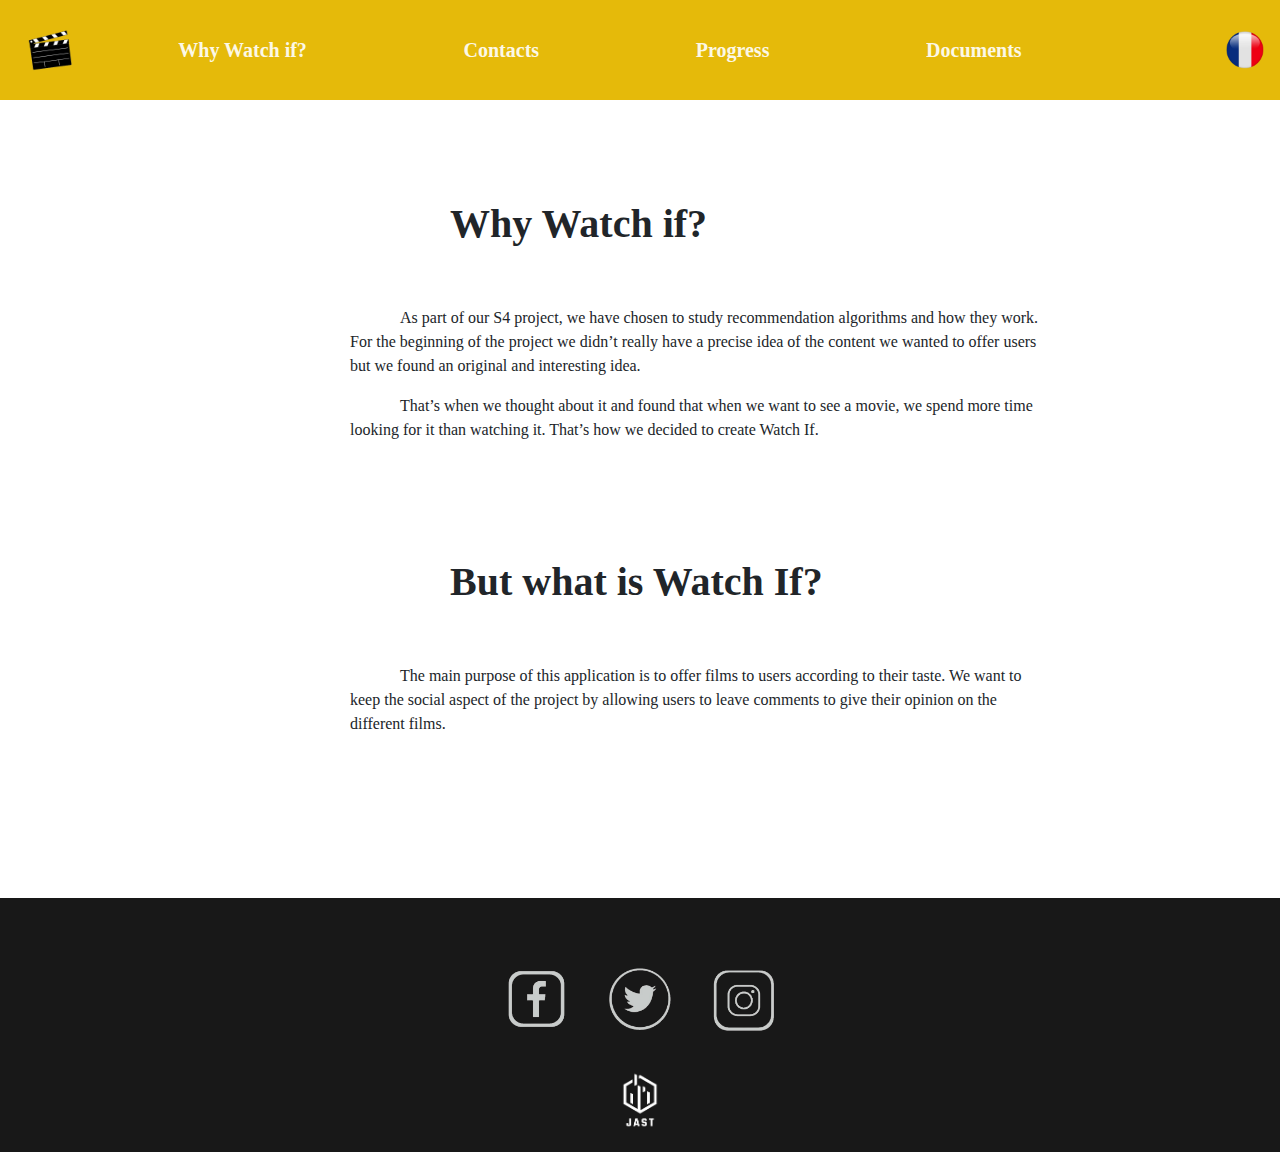
<file: Watch_if Project - Site Web/Pourquoi_Watch_if_english.html>
<!DOCTYPE html>
<html>
	<head>
		<link rel="stylesheet" href="https://cdn.jsdelivr.net/npm/bootstrap@4.3.1/dist/css/bootstrap.min.css" integrity="sha384-ggOyR0iXCbMQv3Xipma34MD+dH/1fQ784/j6cY/iJTQUOhcWr7x9JvoRxT2MZw1T" crossorigin="anonymous">
		<meta charset="utf-8"/>
		<link rel="stylesheet" href="style.css" />
		<link rel="icon" href="Pictures/film_no_back.png">
		<title>Watch if?</title>
	</head>

	

	<body>
		<nav>
			<p><a href="Accueil_english.html"><img class = "logo" src="Pictures/film_no_back.png" alt="Notre logo" /></a></p>
			<div class = "header_link">
				<a class="link" href="Pourquoi_Watch_if_english.html"> Why Watch if? </a>
				<a class="link" href="Contacts_english.html"> Contacts </a>
				<a class="link" href="Progression_english.html"> Progress </a>
				<a class="link" href="Documents_english.html"> Documents </a>
			</div>
			<div><a href="Pourquoi_Watch_if.html"><img src="Pictures/drapeau_français.png" style="margin-top:  25px; margin-left: 120px; width: 50px; height: 50px;"></a></div>
		</nav>


		<section style="padding-top: 100px; padding-bottom: 400px; padding-left: 350px;">
			<h1 class="title" style="padding-bottom: 50px; padding-left: 100px;"> <strong> Why Watch if? </strong> </h1>
			<p class="alinea" style="width: 700px;">
				As part of our S4 project, we have chosen to study recommendation algorithms and how they work.  For the beginning of the project we didn’t really have a precise idea of the content we wanted to offer users but we found an original and interesting idea.
			</p>
			<p class="alinea" style="width: 700px;">
				That’s when we thought about it and found that when we want to see a movie, we spend more time looking for it than watching it. That’s how we decided to create Watch If.
			</p>

			<h1 class="title" style="padding-bottom: 50px; padding-left: 100px; padding-top: 100px;"> <strong> But what is Watch If? </strong> </h1>
			<p class="alinea" style="width: 700px;">
				The main purpose of this application is to offer films to users according to their taste. We want to keep the social aspect of the project by allowing users to leave comments to give their opinion on the different films.
			</p>
		</section>

		

		<footer>
			<p>
				<p class= "logo_rsx" style="display: inline-block;"><a href="https://www.facebook.com/profile.php?id=100093045944957&is_tour_dismissed=true" target= "_blank"><img src="Pictures/logo-facebook.png" alt="logo facebook" style="width: 70px;height: 70px;" /></a></p>
				<p class= "logo_rsx" style="display: inline-block; margin-left:30px; margin-right: 30px;"><a href="https://twitter.com/Watch_If_" target= "_blank"><img src="Pictures/logo-twitter.png" alt="logo twitter" style="width: 70px;height: 70px;"/></a></p>
				<p class= "logo_rsx" style="display: inline-block;"><a href="https://www.instagram.com/watch_if/" target= "_blank"><img src="Pictures/logo-instagram.png" alt="logo insta" style="width: 70px;height: 70px;"/></a></p>
			</p>
			
			
			<p><img class="logo_bas" src="Pictures/jast_no_back_white.png" alt="Notre logo" /></p>
		</footer>
	</body>

	
</html>
</file>
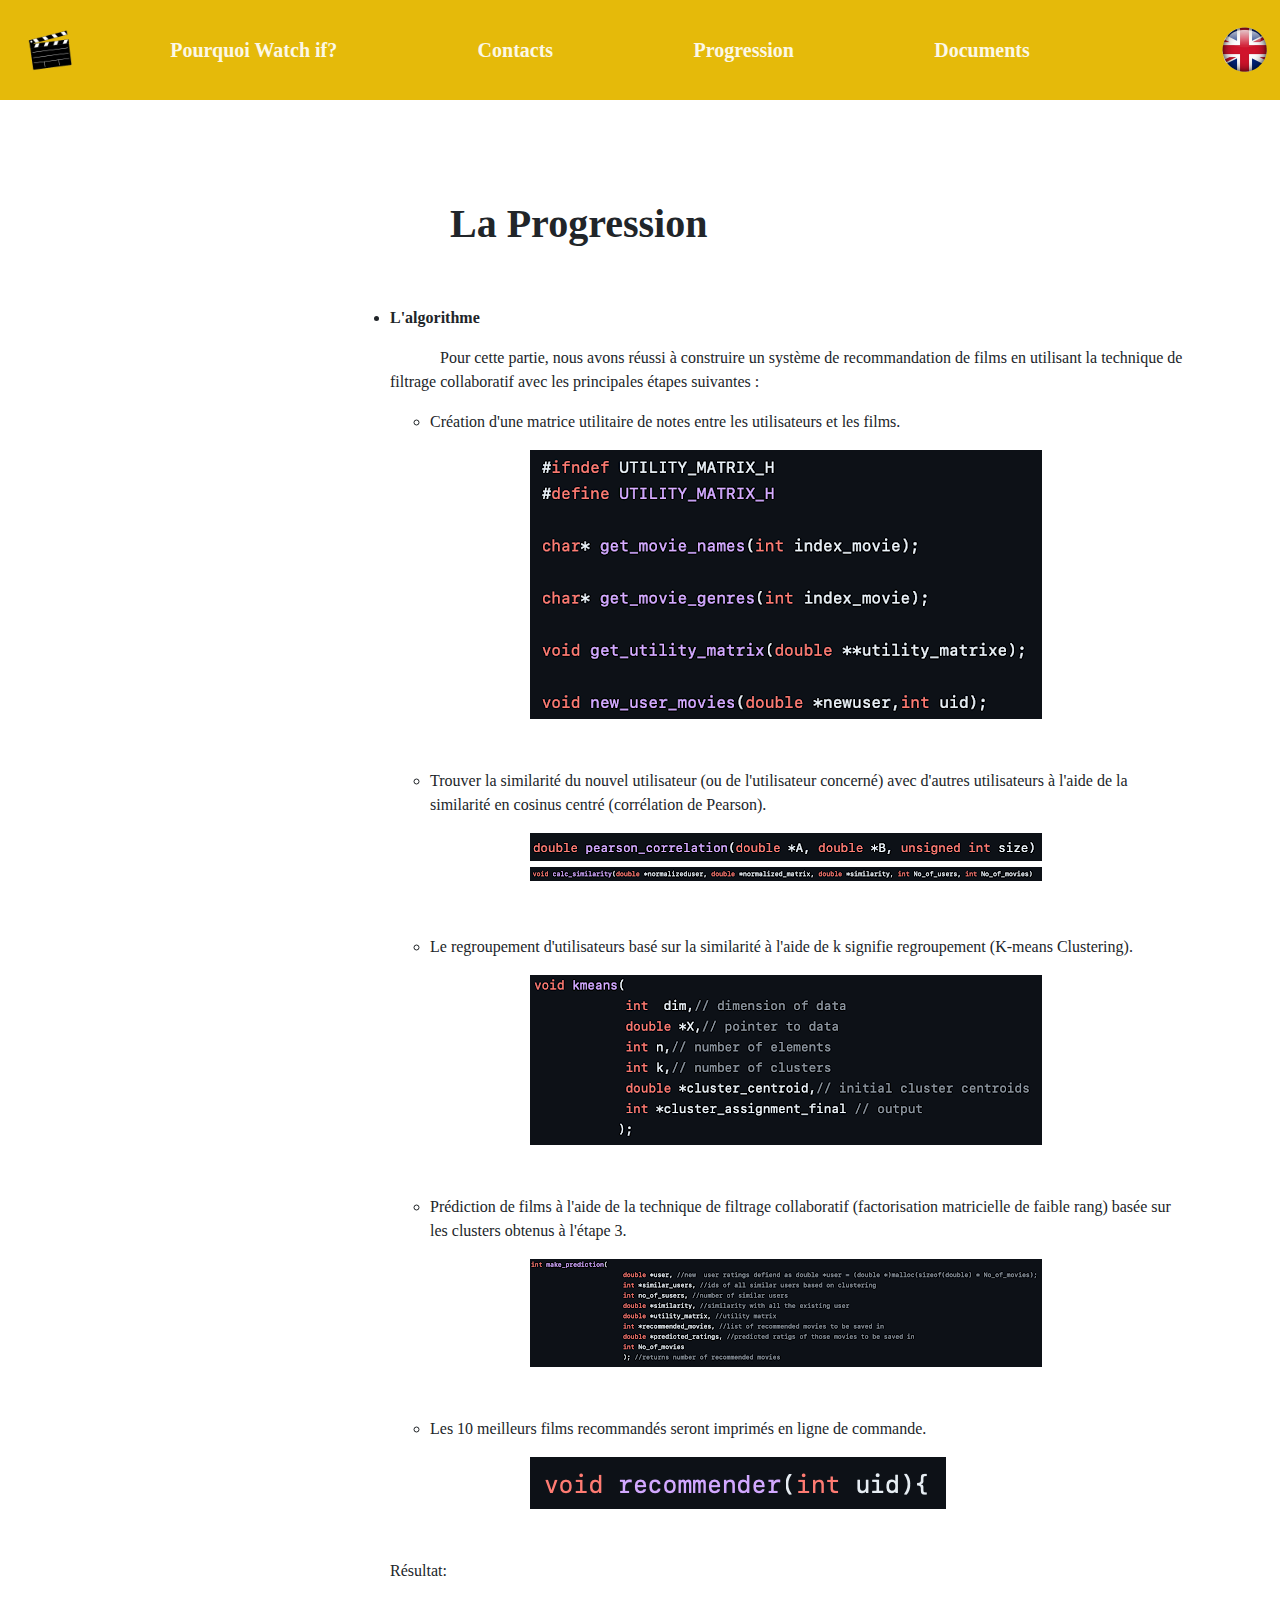
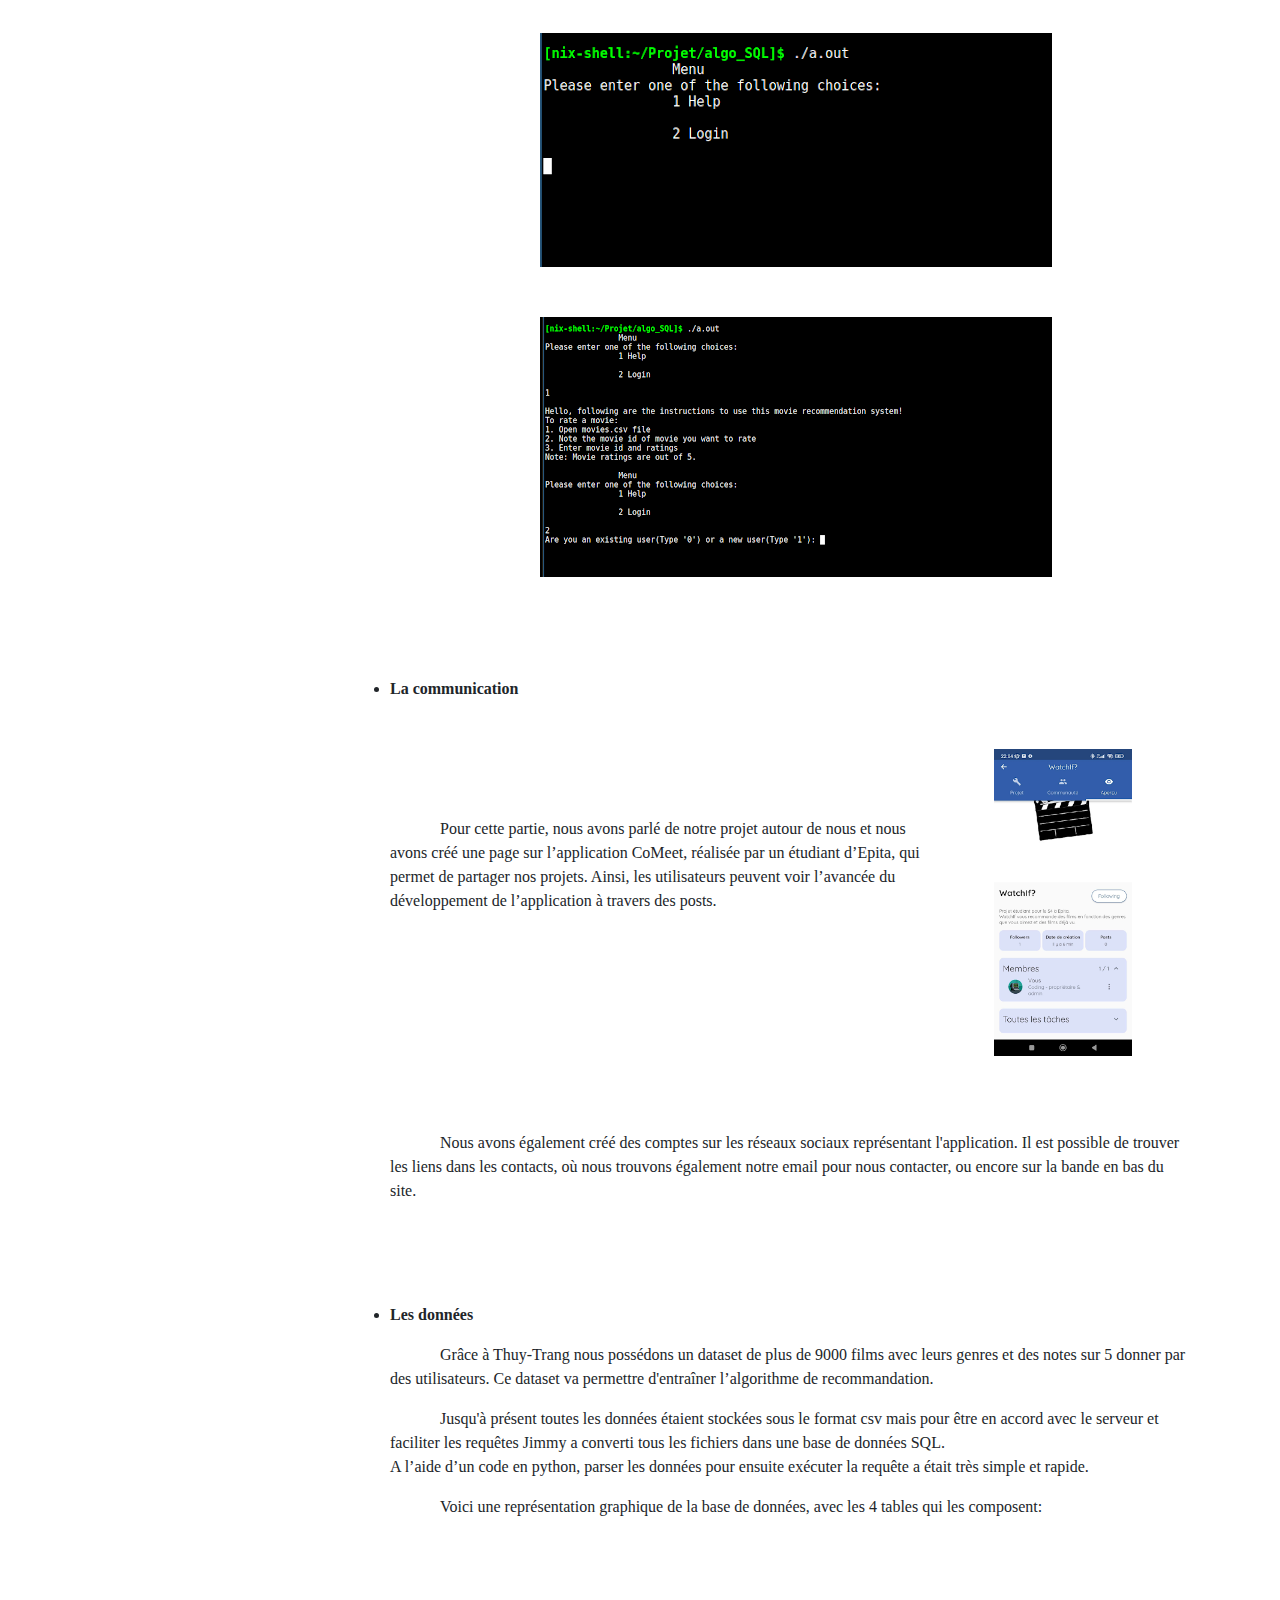
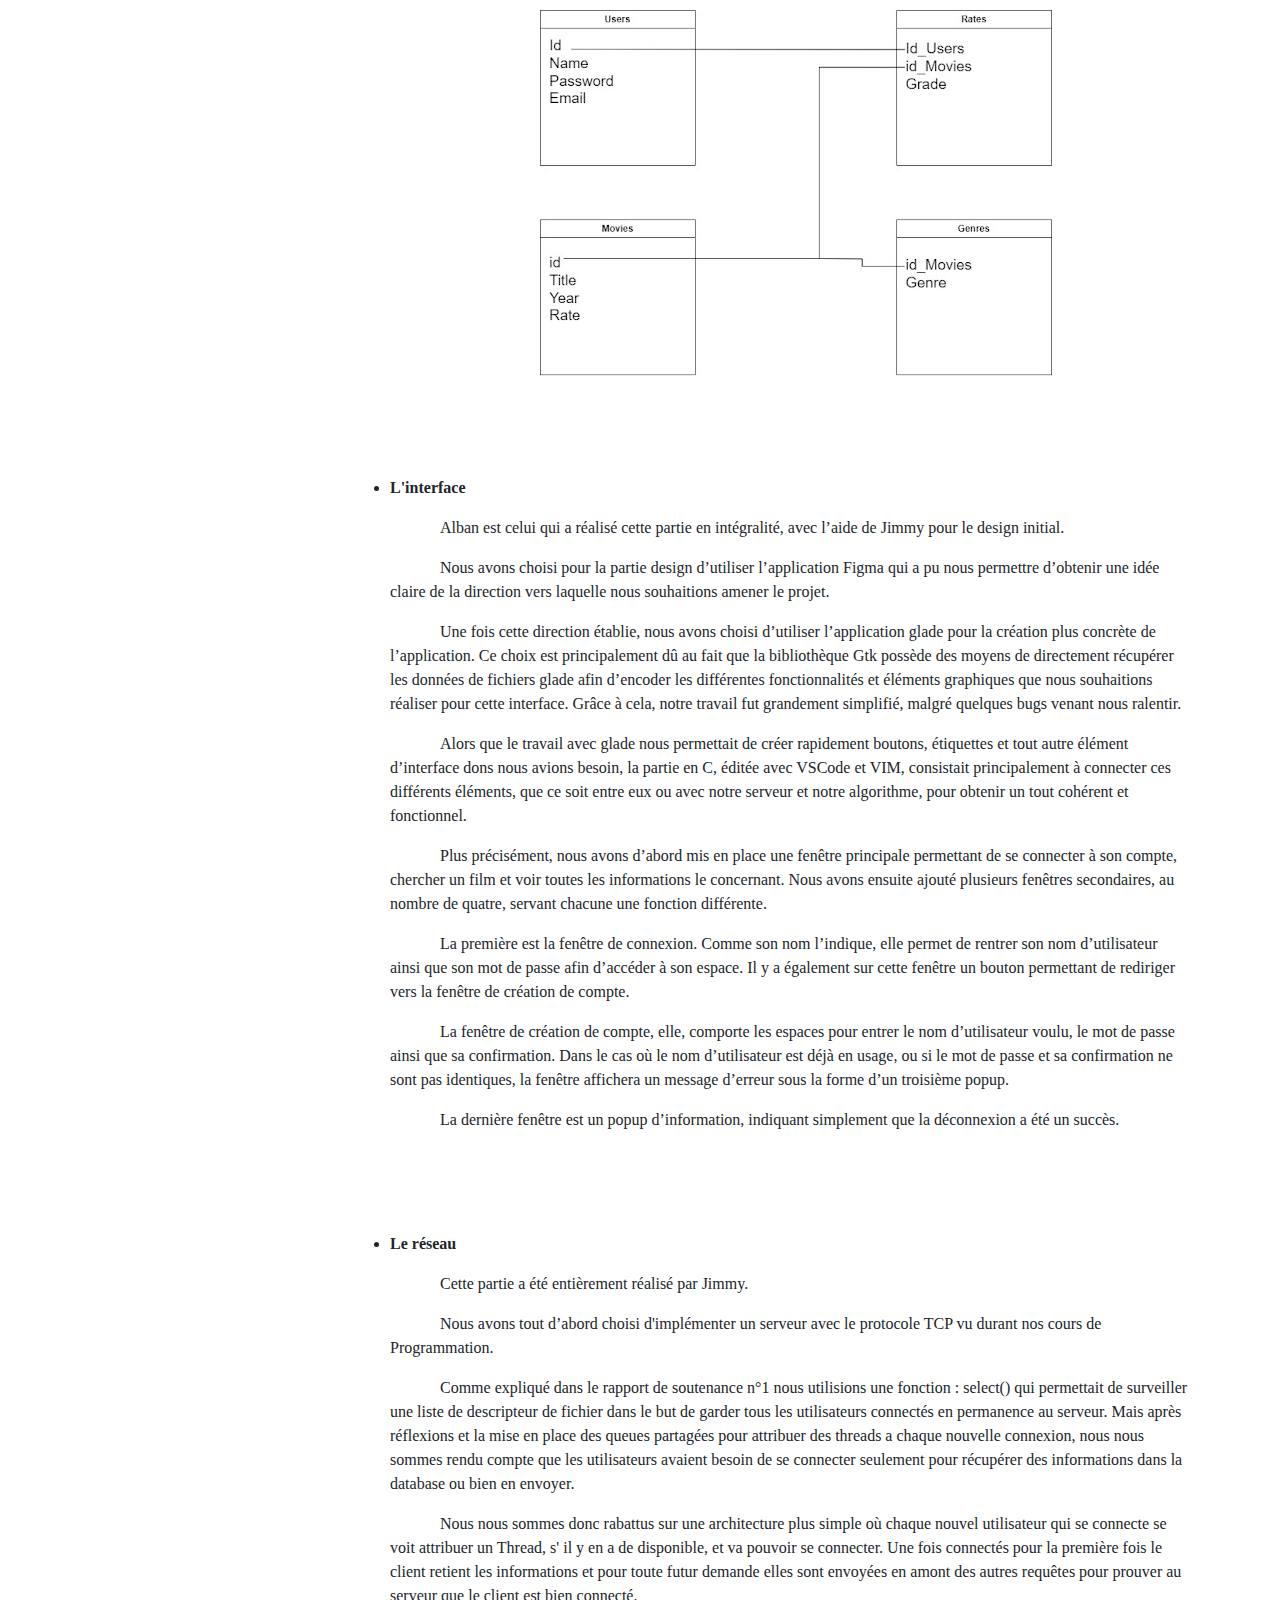
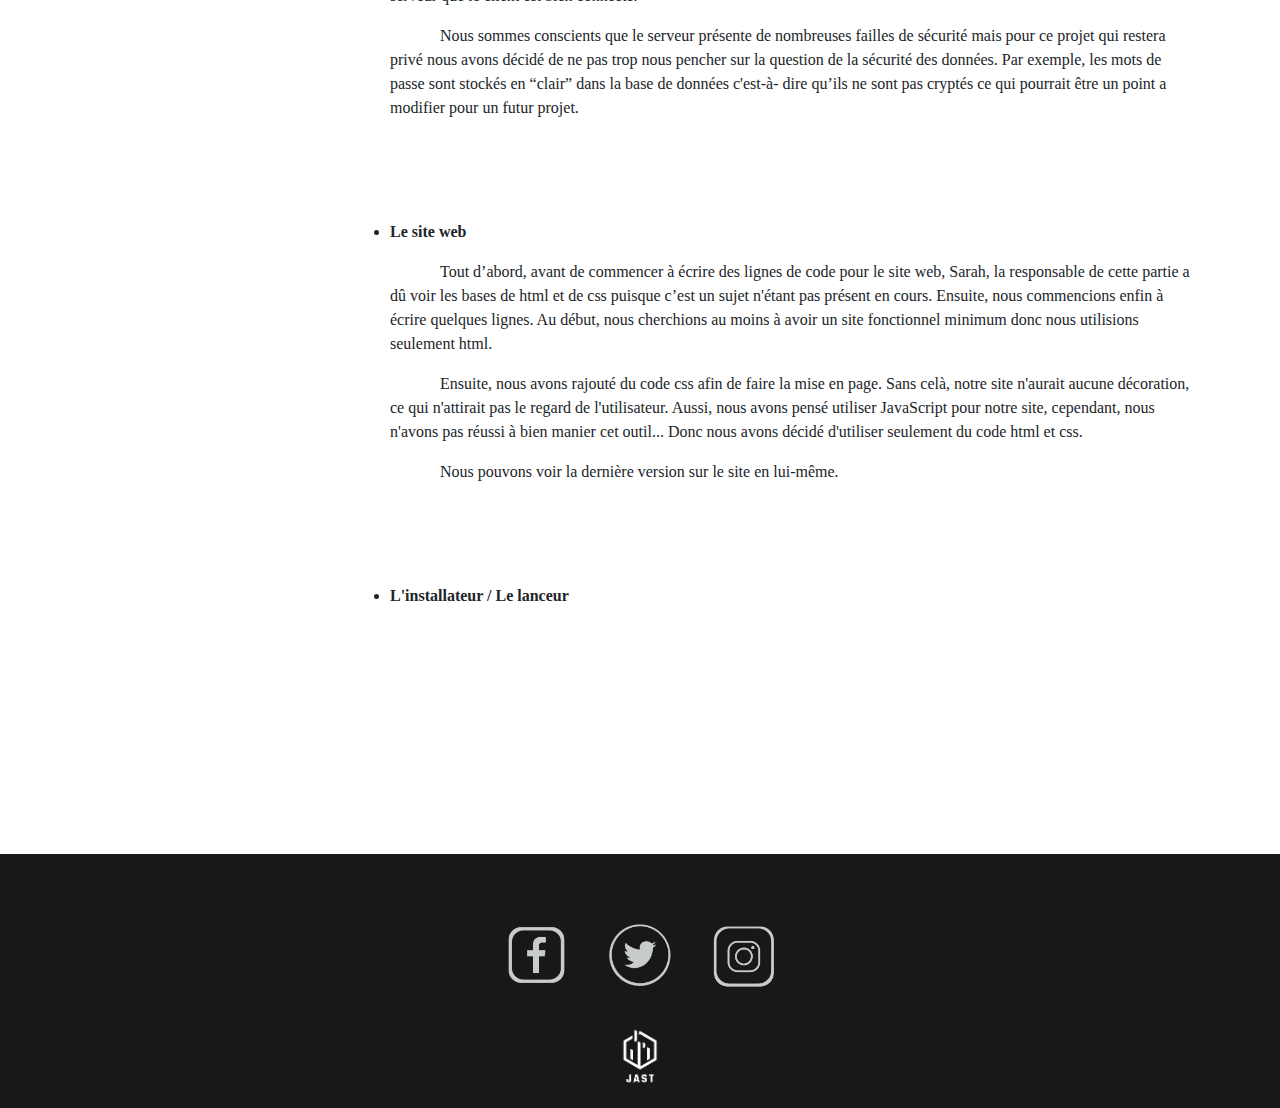
<file: Watch_if Project - Site Web/Progression.html>
<!DOCTYPE html>
<html>
	<head>
		<link rel="stylesheet" href="https://cdn.jsdelivr.net/npm/bootstrap@4.3.1/dist/css/bootstrap.min.css" integrity="sha384-ggOyR0iXCbMQv3Xipma34MD+dH/1fQ784/j6cY/iJTQUOhcWr7x9JvoRxT2MZw1T" crossorigin="anonymous">
		<meta charset="utf-8"/>
		<link rel="stylesheet" href="style.css" />
		<link rel="icon" href="Pictures/film_no_back.png">
		<title>Watch if?</title>
	</head>

	

	<body>
		<nav>
			<p><a href="index.html"><img class = "logo" src="Pictures/film_no_back.png" alt="Notre logo" /></a></p>
			<div class = "header_link">
				<a class="link" href="Pourquoi_Watch_if.html"> Pourquoi Watch if? </a>
				<a class="link" href="Contacts.html"> Contacts </a>
				<a class="link" href="Progression.html"> Progression </a>
				<a class="link" href="Documents.html"> Documents </a>
			</div>
			<div><a href="Progression_english.html"><img src="Pictures/english_flag.png" style="margin-top:  25px; margin-left: 120px; width: 50px; height: 50px;"></a></div>
		</nav>

		<section style="padding-top: 100px; padding-bottom: 400px; padding-left: 350px;">
			<h1 class="title" style="padding-bottom: 50px; padding-left: 100px;"> <strong> La Progression </strong> </h1>

			<ul>
				<li class="li-pro">
					<p><strong> L'algorithme </strong></p>

					<p class="alinea_pro">
						Pour cette partie, nous avons réussi à construire un système de recommandation de films en utilisant la technique de filtrage collaboratif avec les principales étapes suivantes :
					</p>
					<ul>
						<li style="margin-bottom: 50px; width: 750px;">
							<p>
								Création d'une matrice utilitaire de notes entre les utilisateurs et les films.
							</p>
							<div>
								<img src="Pictures/algo_1.png" style="margin-left: 100px;">
							</div>
						</li>

						<li style="margin-bottom: 50px; width: 750px;">
							<p>
								Trouver la similarité du nouvel utilisateur (ou de l'utilisateur concerné) avec d'autres utilisateurs à l'aide de la similarité en cosinus centré (corrélation de Pearson).
							</p>
							<div>
								<img src="Pictures/algo_2.png" style="margin-left: 100px;">
							</div>
							<div>
								<img src="Pictures/algo_3.png" style="margin-left: 100px;">
							</div>
						</li>

						<li style="margin-bottom: 50px; width: 750px;">
							<p>
								Le regroupement d'utilisateurs basé sur la similarité à l'aide de k signifie regroupement (K-means Clustering).
							</p>
							<div>
								<img src="Pictures/algo_4.png" style="margin-left: 100px;">
							</div>
						</li>

						<li style="margin-bottom: 50px; width: 750px;">
							<p>
								Prédiction de films à l'aide de la technique de filtrage collaboratif (factorisation matricielle de faible rang) basée sur les clusters obtenus à l'étape 3.
							</p>
							<div>
								<img src="Pictures/algo_5.png" style="margin-left: 100px;">
							</div>
						</li>

						<li style="margin-bottom: 50px; width: 750px;">
							<p>
								Les 10 meilleurs films recommandés seront imprimés en ligne de commande.
							</p>
							<div>
								<img src="Pictures/algo_6.png" style="margin-left: 100px;">
							</div>
						</li>
					</ul>

					<p style="margin-bottom: 50px;">
						Résultat:
					</p>

					<div>
						<img src="Pictures/algo_7.png" style="margin-left: 150px; margin-bottom: 50px;">
					</div>
					<div>
						<img src="Pictures/algo_8.png" style="margin-left: 150px;">
					</div>
				</li>
				
				<li class="li-pro">
					<p><strong> La communication </strong></p>

					<div style="padding-bottom: 75px;">
						<p class="alinea" style="display: inline-block; width: 550px; padding-top: 100px;">
						Pour cette partie, nous avons parlé de notre projet autour de nous et nous avons créé une page sur l’application CoMeet, réalisée par un étudiant d’Epita, qui permet de partager  nos projets. Ainsi, les utilisateurs peuvent voir l’avancée du développement de l’application à travers des posts.
						</p>
						<div style="display: inline-block; padding-left: 50px;">
							<img src="Pictures/comeet.png" style="width: 60%; height: 60%;">
						</div>
					</div>

					<p class="alinea_pro">
						Nous avons également créé des comptes sur les réseaux sociaux représentant l'application. Il est possible de trouver les liens dans les contacts, où nous trouvons également notre email pour nous contacter, ou encore sur la bande en bas du site.
					</p>
				</li>
				<li class="li-pro">
					<p><strong> Les données </strong></p>

					<p class="alinea_pro">
						Grâce à Thuy-Trang nous possédons un dataset de plus de 9000 films avec leurs genres et des notes sur 5 donner par des utilisateurs. Ce dataset va permettre d'entraîner l’algorithme de recommandation. 
					</p>
					<p class="alinea_pro">
						Jusqu'à présent toutes les données étaient stockées sous le format csv mais pour être en accord avec le serveur et faciliter les requêtes Jimmy a converti tous les fichiers dans une base de données SQL. <br/>
						A l’aide d’un code en python, parser les données pour ensuite exécuter la requête a était très simple et rapide.
					</p>
					<p class="alinea_pro">
						Voici une représentation graphique de la base de données, avec les 4 tables qui les composent:
					</p>
					<div>
						<img src="Pictures/base_de_données.jpg" style="margin-top: 75px; margin-left: 150px;">
					</div>
				</li>

				<li class="li-pro">
					<p><strong> L'interface </strong></p>

					<p class="alinea_pro">
						Alban est celui qui a réalisé cette partie en intégralité, avec l’aide de Jimmy pour le design initial.
					</p>
					<p class="alinea_pro">
						Nous avons choisi pour la partie design d’utiliser l’application Figma qui a pu nous permettre d’obtenir une idée claire de la direction vers laquelle nous souhaitions amener le projet. 
					</p>
					<p class="alinea_pro">
						Une fois cette direction établie, nous avons choisi d’utiliser l’application glade pour la création plus concrète de l’application. Ce choix est principalement dû au fait que la bibliothèque Gtk possède des moyens de directement récupérer les données de fichiers glade afin d’encoder les différentes fonctionnalités et éléments graphiques que nous souhaitions réaliser pour cette interface. Grâce à cela, notre travail fut grandement simplifié, malgré quelques bugs venant nous ralentir. 
					</p>
					<p class="alinea_pro">
						Alors que le travail avec glade nous permettait de créer rapidement boutons, étiquettes et tout autre élément d’interface dons nous avions besoin, la partie en C, éditée avec VSCode et VIM, consistait principalement à connecter ces différents éléments, que ce soit entre eux ou avec notre serveur et notre algorithme, pour obtenir un tout cohérent et fonctionnel.
					</p>
					<p class="alinea_pro">
						Plus précisément, nous avons d’abord mis en place une fenêtre principale permettant de se connecter à son compte, chercher un film et voir toutes les informations le concernant. Nous avons ensuite ajouté plusieurs fenêtres secondaires, au nombre de quatre, servant chacune une fonction différente. 
					</p>
					<p class="alinea_pro">
						La première est la fenêtre de connexion. Comme son nom l’indique, elle permet de rentrer son nom d’utilisateur ainsi que son mot de passe afin d’accéder à son espace. Il y a également sur cette fenêtre un bouton permettant de rediriger vers la fenêtre de création de compte.
					</p>
					<p class="alinea_pro">
						La fenêtre de création de compte, elle, comporte les espaces pour entrer le nom d’utilisateur voulu, le mot de passe ainsi que sa confirmation. Dans le cas où le nom d’utilisateur est déjà en usage, ou si le mot de passe et sa confirmation ne sont pas identiques, la fenêtre affichera un message d’erreur sous la forme d’un troisième popup.
					</p>
					<p class="alinea_pro">
						La dernière fenêtre est un popup d’information, indiquant simplement que la déconnexion a été un succès. 
					</p>
				</li>

				<li class="li-pro">
					<p><strong> Le réseau </strong></p>

					<p class="alinea_pro">
						Cette partie a été entièrement réalisé par Jimmy.
					</p>
					<p class="alinea_pro">
						Nous avons tout d’abord choisi d'implémenter un serveur avec le protocole TCP vu durant nos cours de Programmation.
					</p>
					<p class="alinea_pro">
						Comme expliqué dans le rapport de soutenance n°1 nous utilisions une fonction : select() qui permettait de surveiller une liste de descripteur de fichier dans le but de garder tous les utilisateurs connectés en permanence au serveur. Mais après réflexions et la mise en place des queues partagées pour attribuer des threads a chaque nouvelle connexion, nous nous sommes rendu compte que les utilisateurs avaient besoin de se connecter seulement pour récupérer des informations dans la database ou bien en envoyer.

					</p>
					<p class="alinea_pro">
						Nous nous sommes donc rabattus sur une architecture plus simple où chaque nouvel utilisateur qui se connecte se voit attribuer un Thread, s' il y en a de disponible, et va pouvoir se connecter. Une fois connectés pour la première fois le client retient les informations et pour toute futur demande elles sont envoyées en amont des autres requêtes pour prouver au serveur que le  client est bien connecté.
					</p>
					<p class="alinea_pro">
						Nous sommes conscients que le serveur présente de nombreuses failles de sécurité mais pour ce projet qui restera privé nous avons décidé de ne pas trop nous pencher sur la question de la sécurité des données. Par exemple, les mots de passe sont stockés en “clair” dans la base de données c'est-à- dire qu’ils ne sont pas cryptés ce qui pourrait être un point a modifier pour un futur projet.
					</p>
				</li>
				<li class="li-pro">
					<p><strong> Le site web </strong></p>

					<p class="alinea_pro">
						Tout d’abord, avant de commencer à écrire des lignes de code pour le site web, Sarah, la responsable de cette partie a dû voir les bases de html et de css puisque c’est un sujet n'étant pas présent en cours. Ensuite, nous commencions enfin à écrire quelques lignes. Au début, nous cherchions au moins à avoir un site fonctionnel minimum donc nous utilisions seulement html.
					</p>
					<p class="alinea_pro">
						Ensuite, nous avons rajouté du code css afin de faire la mise en page. Sans celà, notre site n'aurait aucune décoration, ce qui n'attirait pas le regard de l'utilisateur. Aussi, nous avons pensé utiliser JavaScript pour notre site, cependant, nous n'avons pas réussi à bien manier cet outil... Donc nous avons décidé d'utiliser seulement du code html et css.
					</p>
					<p class="alinea_pro">
						Nous pouvons voir la dernière version sur le site en lui-même.
					</p>
				</li>
				<li class="li-pro">
					<p><strong> L'installateur / Le lanceur </strong></p>
				</li>
			</ul>
		</section>
		
		
		

		

		<footer>
			<p>
				<p class= "logo_rsx" style="display: inline-block;"><a href="https://www.facebook.com/profile.php?id=100093045944957&is_tour_dismissed=true" target= "_blank"><img src="Pictures/logo-facebook.png" alt="logo facebook" style="width: 70px;height: 70px;" /></a></p>
				<p class= "logo_rsx" style="display: inline-block; margin-left:30px; margin-right: 30px;"><a href="https://twitter.com/Watch_If_" target= "_blank"><img src="Pictures/logo-twitter.png" alt="logo twitter" style="width: 70px;height: 70px;"/></a></p>
				<p class= "logo_rsx" style="display: inline-block;"><a href="https://www.instagram.com/watch_if/" target= "_blank"><img src="Pictures/logo-instagram.png" alt="logo insta" style="width: 70px;height: 70px;"/></a></p>
			</p>
			
			
			<p><img class="logo_bas" src="Pictures/jast_no_back_white.png" alt="Notre logo" /></p>
		</footer>
	</body>

	
</html>
</file>
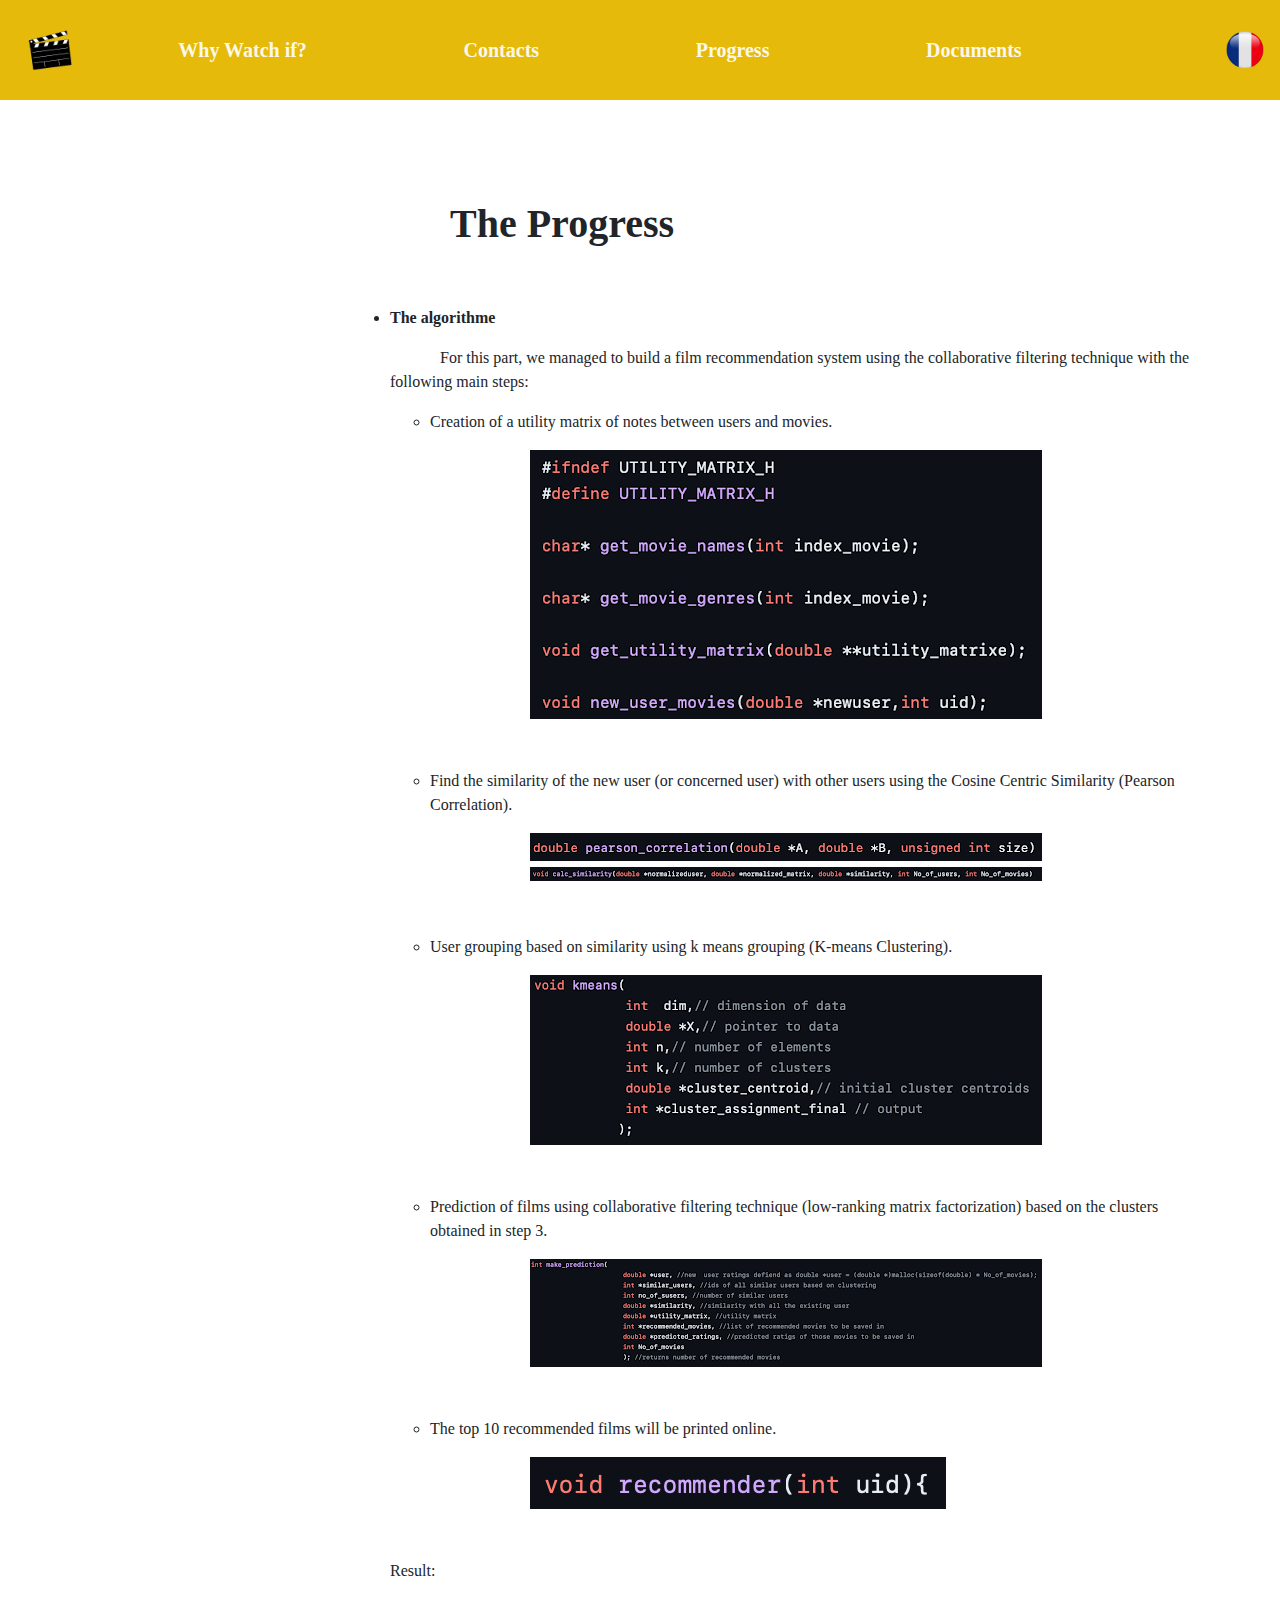
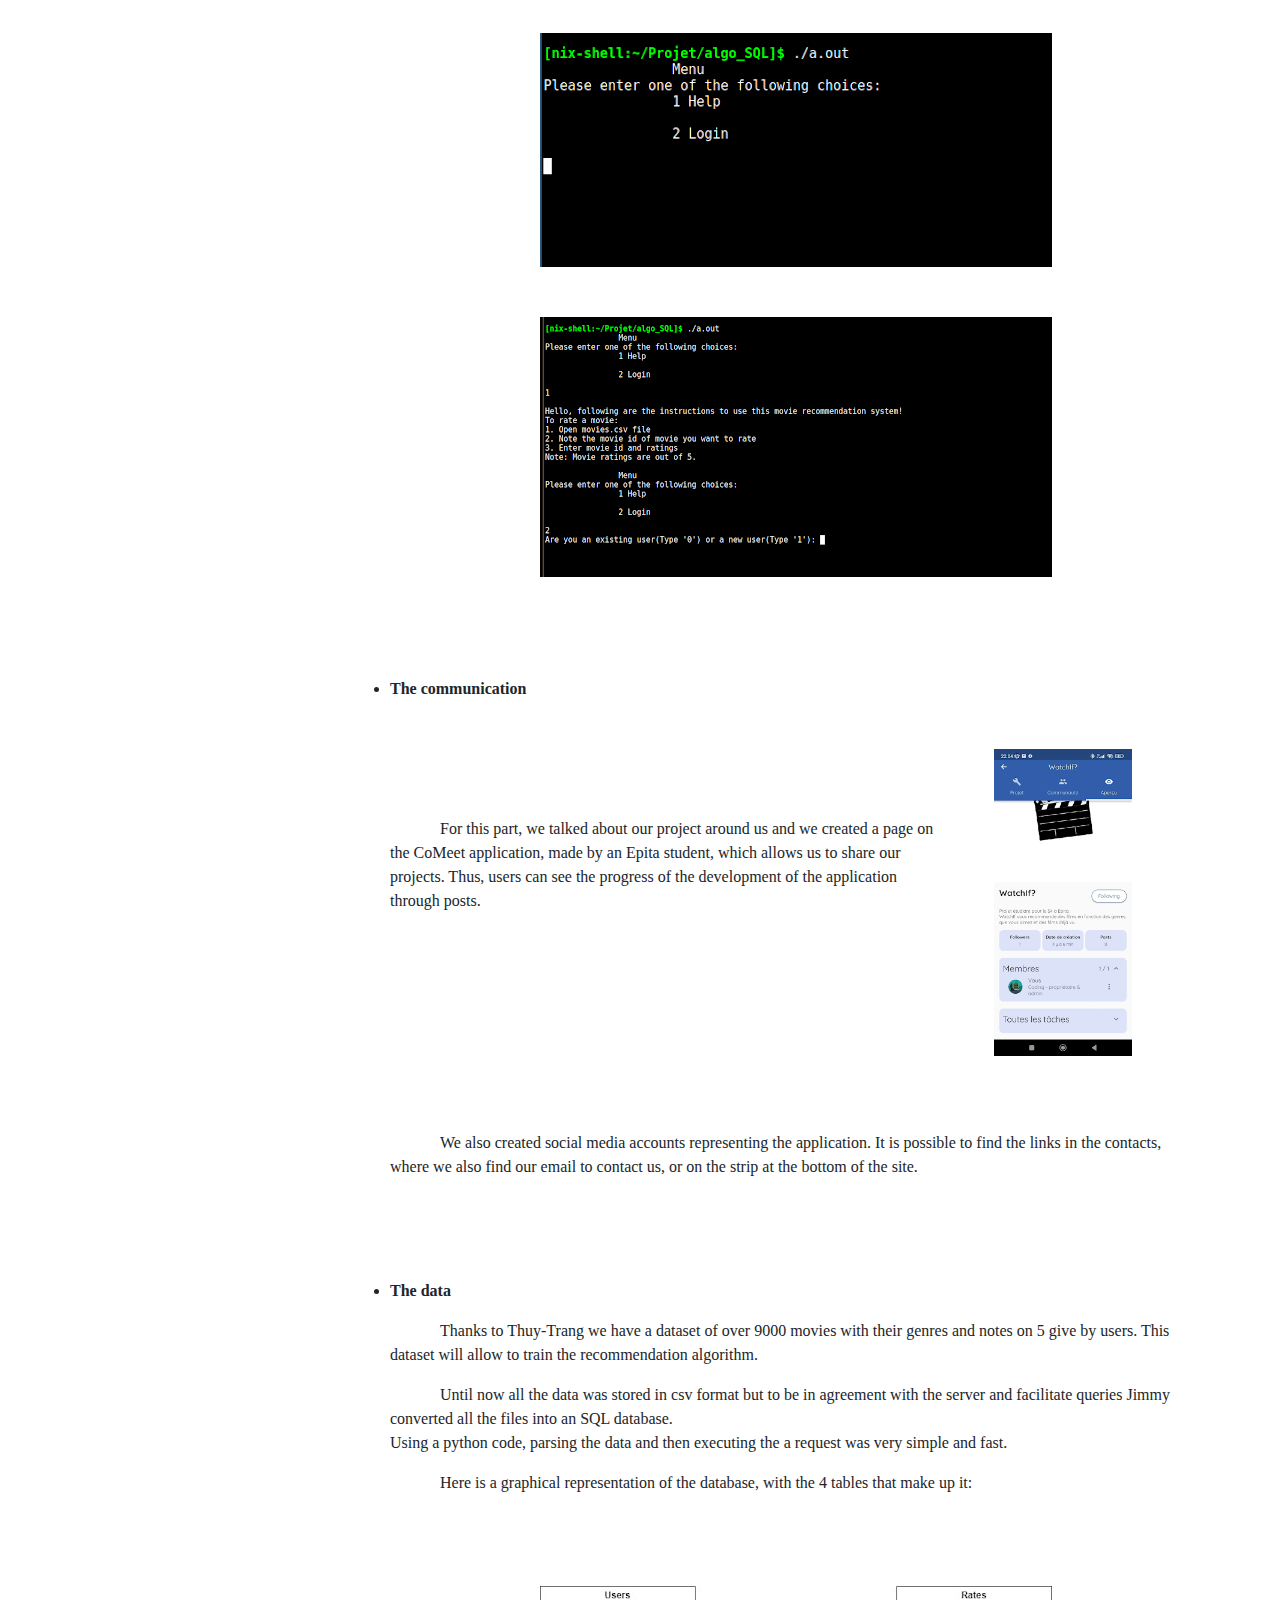
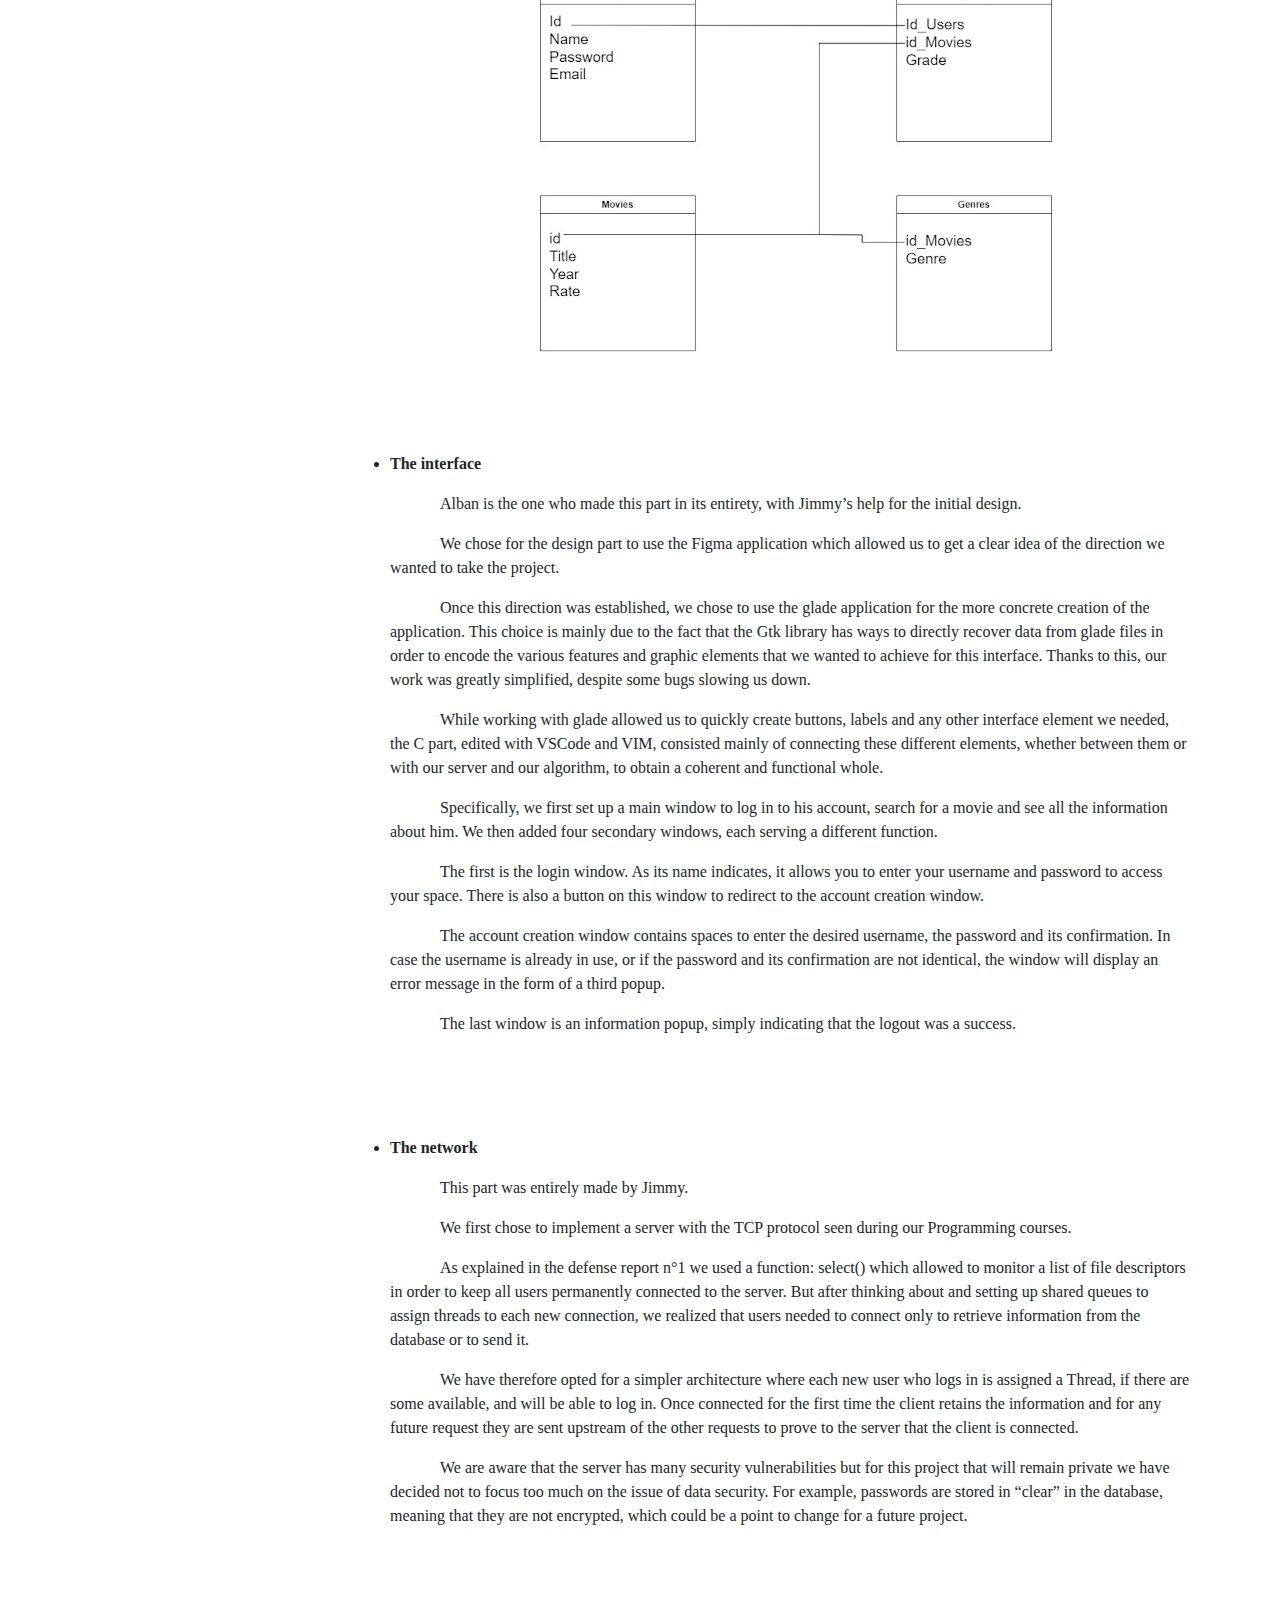
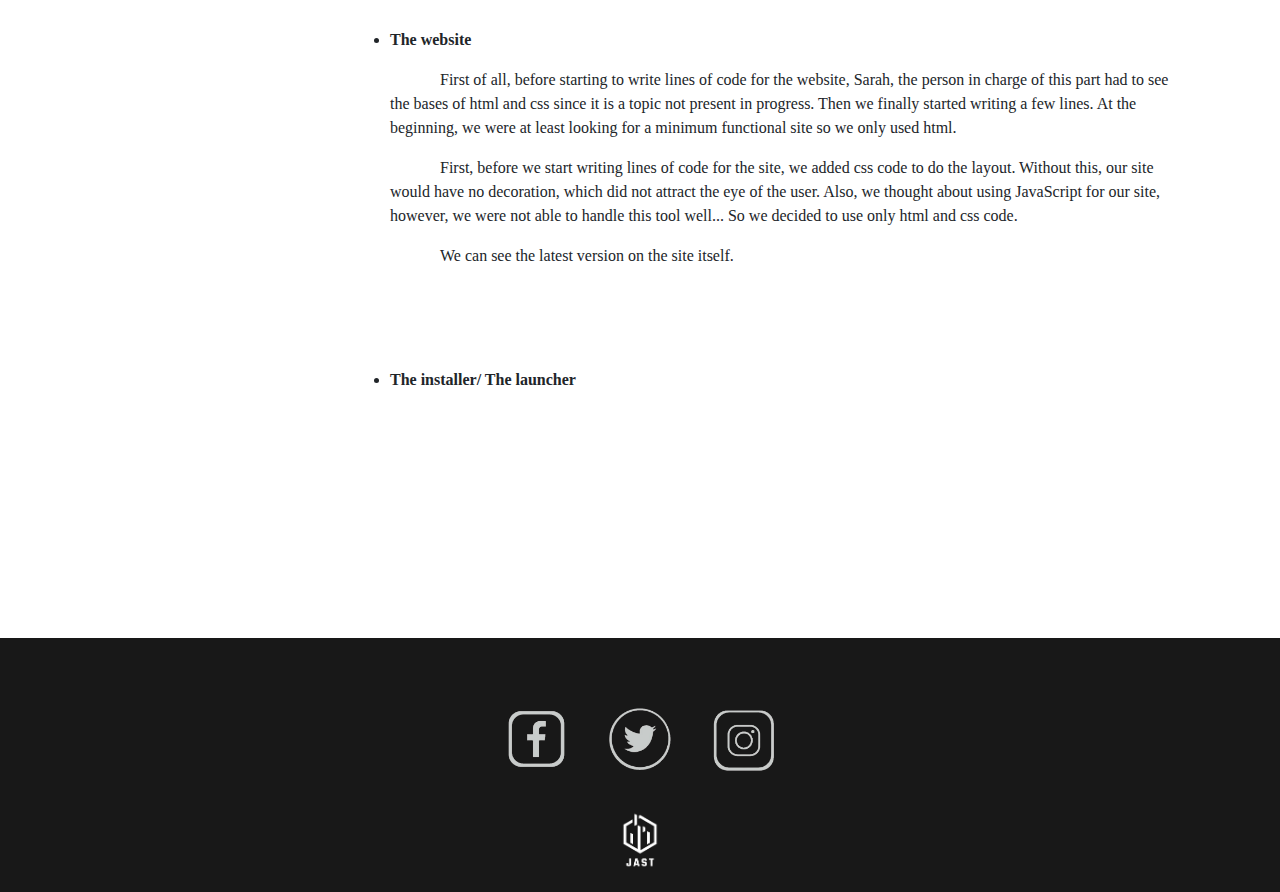
<file: Watch_if Project - Site Web/Progression_english.html>
<!DOCTYPE html>
<html>
	<head>
		<link rel="stylesheet" href="https://cdn.jsdelivr.net/npm/bootstrap@4.3.1/dist/css/bootstrap.min.css" integrity="sha384-ggOyR0iXCbMQv3Xipma34MD+dH/1fQ784/j6cY/iJTQUOhcWr7x9JvoRxT2MZw1T" crossorigin="anonymous">
		<meta charset="utf-8"/>
		<link rel="stylesheet" href="style.css" />
		<link rel="icon" href="Pictures/film_no_back.png">
		<title>Watch if?</title>
	</head>

	

	<body>
		<nav>
			<p><a href="Accueil_english.html"><img class = "logo" src="Pictures/film_no_back.png" alt="Notre logo" /></a></p>
			<div class = "header_link">
				<a class="link" href="Pourquoi_Watch_if_english.html"> Why Watch if? </a>
				<a class="link" href="Contacts_english.html"> Contacts </a>
				<a class="link" href="Progression_english.html"> Progress </a>
				<a class="link" href="Documents_english.html"> Documents </a>
			</div>
			<div><a href="Progression.html"><img src="Pictures/drapeau_français.png" style="margin-top:  25px; margin-left: 120px; width: 50px; height: 50px;"></a></div>
		</nav>

		<section style="padding-top: 100px; padding-bottom: 400px; padding-left: 350px;">
			<h1 class="title" style="padding-bottom: 50px; padding-left: 100px;"> <strong> The Progress </strong> </h1>

			<ul>
				<li class="li-pro">
					<p><strong> The algorithme </strong></p>

					<p class="alinea_pro">
						For this part, we managed to build a film recommendation system using the collaborative filtering technique with the following main steps:
					</p>
					<ul>
						<li style="margin-bottom: 50px; width: 750px;">
							<p>
								Creation of a utility matrix of notes between users and movies.
							</p>
							<div>
								<img src="Pictures/algo_1.png" style="margin-left: 100px;">
							</div>
						</li>

						<li style="margin-bottom: 50px; width: 750px;">
							<p>
								Find the similarity of the new user (or concerned user) with other users using the Cosine Centric Similarity (Pearson Correlation).
							</p>
							<div>
								<img src="Pictures/algo_2.png" style="margin-left: 100px;">
							</div>
							<div>
								<img src="Pictures/algo_3.png" style="margin-left: 100px;">
							</div>
						</li>

						<li style="margin-bottom: 50px; width: 750px;">
							<p>
								User grouping based on similarity using k means grouping (K-means Clustering).
							</p>
							<div>
								<img src="Pictures/algo_4.png" style="margin-left: 100px;">
							</div>
						</li>

						<li style="margin-bottom: 50px; width: 750px;">
							<p>
								Prediction of films using collaborative filtering technique (low-ranking matrix factorization) based on the clusters obtained in step 3.
							</p>
							<div>
								<img src="Pictures/algo_5.png" style="margin-left: 100px;">
							</div>
						</li>

						<li style="margin-bottom: 50px; width: 750px;">
							<p>
								The top 10 recommended films will be printed online.
							</p>
							<div>
								<img src="Pictures/algo_6.png" style="margin-left: 100px;">
							</div>
						</li>
					</ul>

					<p style="margin-bottom: 50px;">
						Result:
					</p>

					<div>
						<img src="Pictures/algo_7.png" style="margin-left: 150px; margin-bottom: 50px;">
					</div>
					<div>
						<img src="Pictures/algo_8.png" style="margin-left: 150px;">
					</div>
				</li>
				<li class="li-pro">
					<p><strong> The communication </strong></p>

					<div style="padding-bottom: 75px;">
						<p class="alinea" style="display: inline-block; width: 550px; padding-top: 100px;">
						For this part, we talked about our project around us and we created a page on the CoMeet application, made by an Epita student, which allows us to share our projects. Thus, users can see the progress of the development of the application through posts.
						</p>
						<div style="display: inline-block; padding-left: 50px;">
							<img src="Pictures/comeet.png" style="width: 60%; height: 60%;">
						</div>
					</div>

					<p class="alinea_pro">
						We also created social media accounts representing the application. It is possible to find the links in the contacts, where we also find our email to contact us, or on the strip at the bottom of the site.
					</p>
				</li>
				<li class="li-pro">
					<p><strong> The data </strong></p>

					<p class="alinea_pro">
						Thanks to Thuy-Trang we have a dataset of over 9000 movies with their genres and notes on 5 give by users. This dataset will allow to train the recommendation algorithm. 
					</p>
					<p class="alinea_pro">
						Until now all the data was stored in csv format but to be in agreement with the server and facilitate queries Jimmy converted all the files into an SQL database. <br/>
						Using a python code, parsing the data and then executing the a request was very simple and fast.
					</p>
					<p class="alinea_pro">
						Here is a graphical representation of the database, with the 4 tables that make up it:
					</p>
					<div>
						<img src="Pictures/base_de_données.jpg" style="margin-top: 75px; margin-left: 150px;">
					</div>
				</li>
				<li class="li-pro">
					<p><strong> The interface </strong></p>

					<p class="alinea_pro">
						Alban is the one who made this part in its entirety, with Jimmy’s help for the initial design.
					</p>
					<p class="alinea_pro">
						We chose for the design part to use the Figma application which allowed us to get a clear idea of the direction we wanted to take the project. 
					</p>
					<p class="alinea_pro">
						Once this direction was established, we chose to use the glade application for the more concrete creation of the application. This choice is mainly due to the fact that the Gtk library has ways to directly recover data from glade files in order to encode the various features and graphic elements that we wanted to achieve for this interface. Thanks to this, our work was greatly simplified, despite some bugs slowing us down. 
					</p>
					<p class="alinea_pro">
						While working with glade allowed us to quickly create buttons, labels and any other interface element we needed, the C part, edited with VSCode and VIM, consisted mainly of connecting these different elements, whether between them or with our server and our algorithm, to obtain a coherent and functional whole.
					</p>
					<p class="alinea_pro">
						Specifically, we first set up a main window to log in to his account, search for a movie and see all the information about him. We then added four secondary windows, each serving a different function. 
					</p>
					<p class="alinea_pro">
						The first is the login window. As its name indicates, it allows you to enter your username and password to access your space. There is also a button on this window to redirect to the account creation window.
					</p>
					<p class="alinea_pro">
						The account creation window contains spaces to enter the desired username, the password and its confirmation. In case the username is already in use, or if the password and its confirmation are not identical, the window will display an error message in the form of a third popup.
					</p>
					<p class="alinea_pro">
						The last window is an information popup, simply indicating that the logout was a success. 
					</p>
				</li>
				<li class="li-pro">
					<p><strong> The network </strong></p>

					<p class="alinea_pro">
						This part was entirely made by Jimmy.
					</p>
					<p class="alinea_pro">
						We first chose to implement a server with the TCP protocol seen during our Programming courses.
					</p>
					<p class="alinea_pro">
						As explained in the defense report n°1 we used a function: select() which allowed to monitor a list of file descriptors in order to keep all users permanently connected to the server. But after thinking about and setting up shared queues to assign threads to each new connection, we realized that users needed to connect only to retrieve information from the database or to send it.

					</p>
					<p class="alinea_pro">
						We have therefore opted for a simpler architecture where each new user who logs in is assigned a Thread, if there are some available, and will be able to log in. Once connected for the first time the client retains the information and for any future request they are sent upstream of the other requests to prove to the server that the client is connected.
					</p>
					<p class="alinea_pro">
						We are aware that the server has many security vulnerabilities but for this project that will remain private we have decided not to focus too much on the issue of data security. For example, passwords are stored in “clear” in the database, meaning that they are not encrypted, which could be a point to change for a future project.
					</p>
				</li>
				<li class="li-pro">
					<p><strong> The website </strong></p>

					<p class="alinea_pro">
						First of all, before starting to write lines of code for the website, Sarah, the person in charge of this part had to see the bases of html and css since it is a topic not present in progress. Then we finally started writing a few lines. At the beginning, we were at least looking for a minimum functional site so we only used html.
					</p>
					<p class="alinea_pro">
						First, before we start writing lines of code for the site, we added css code to do the layout. Without this, our site would have no decoration, which did not attract the eye of the user. Also, we thought about using JavaScript for our site, however, we were not able to handle this tool well... So we decided to use only html and css code.
					</p>
					<p class="alinea_pro">
						We can see the latest version on the site itself.
					</p>
				</li>
				<li class="li-pro">
					<p><strong> The installer/ The launcher </strong></p>
				</li>
			</ul>
		</section>
		
		
		

		

		<footer>
			<p>
				<p class= "logo_rsx" style="display: inline-block;"><a href="https://www.facebook.com/profile.php?id=100093045944957&is_tour_dismissed=true" target= "_blank"><img src="Pictures/logo-facebook.png" alt="logo facebook" style="width: 70px;height: 70px;" /></a></p>
				<p class= "logo_rsx" style="display: inline-block; margin-left:30px; margin-right: 30px;"><a href="https://twitter.com/Watch_If_" target= "_blank"><img src="Pictures/logo-twitter.png" alt="logo twitter" style="width: 70px;height: 70px;"/></a></p>
				<p class= "logo_rsx" style="display: inline-block;"><a href="https://www.instagram.com/watch_if/" target= "_blank"><img src="Pictures/logo-instagram.png" alt="logo insta" style="width: 70px;height: 70px;"/></a></p>
			</p>
			
			
			<p><img class="logo_bas" src="Pictures/jast_no_back_white.png" alt="Notre logo" /></p>
		</footer>
	</body>

	
</html>
</file>
<file: Watch_if Project - Site Web/style.css>
body
{
    font-family: 'Georgia';
    position: relative;
    -moz-box-sizing: border-box;
    box-sizing: border-box;
}


nav
{
    font-size: x-large;
    width: 100%;
    height: 100px;
    display: flex;
    margin: 0px;
    background-position: 5px 5px ;
    padding: 0px 10px 0px 0px;
    font-weight: bold;
    left: 0;
    top: 0;
    background-color: #E5BA0A  ;
}

header
{
    padding-bottom: 260px;
}


/* -------------------------------------------------------LINK-----------------------------------------------------------------*/

.header_link
{
    display:  flex;
    flex-wrap: wrap;
    left: 200px;
    top: 12px;
    width: 1200px;
    row-gap:  15px;
    justify-content: space-around;
    align-content: center;
}


.link
{
    text-decoration: none;
    color: white;
    opacity: 0.9;
    font-size: smaller;
}

.link:hover
{
    opacity: 1;
    text-decoration: underline;
    color: white;
}

.link:visited
{
    text-decoration: none;
    color: white;
}


/* -----------------------------------------------------FOOTER-----------------------------------------------------------------*/



footer
{
    background: #181818  ;
    width: 100%;
    bottom: 0;
    left: 0;
    position: absolute;
    text-align: center;
    padding-top: 50px;
}


/*-------------------------------------------------------LOGO----------------------------------------------------------------------*/

.logo
{
    left: 0;
    top: 0;
    display: flex;
    width: 100px;
    height: 100px;
}

.logo_rsx
{
    opacity: 0.9;
}

.logo_rsx:hover
{
    opacity: 1;
}


.logo_bas
{
    width: 70px;
    height: 70px;
    bottom: 0;
    position: relative;
}



/*-------------------------------------------------------ALINEA----------------------------------------------------------------------*/


.alinea
{
    text-indent: 50px;
}

.alinea_pro
{
    text-indent: 50px;
    width: 800px;
}



/*-------------------------------------------------------BOUTON----------------------------------------------------------------------*/


.bouton a
{
    position: relative;
    left: 275px;
    display:block;
    width:200px;
    line-height:25px;
    text-align:center;
    vertical-align:middle;
    background:#E5BA0A  ;
    color: white;
    text-decoration:none;
    border-radius: 20px;
}

.bouton a:hover
{
    background: #cea709;
}


/*-------------------------------------------------------CONTACTS----------------------------------------------------------------------*/

.image-ronde
{
  width : 250px;
  height : 250px;
  border: none;
  -moz-border-radius : 75px;
  -webkit-border-radius : 75px;
  border-radius : 150px;
}

.description
{
    background-color: #E5BA0A  ;
    width: 500px;
    height: 150px;
    margin-left: -125px;
    margin-top: -75px;
    z-index: 2;
    position: relative;
    color: black;
    text-align: center;
    padding-top: 10px ;
    padding-left: 5px;
    padding-right: 5px;
}

.description_for_2
{
    display: inline-block;
    margin-top: 75px;
}



/*-------------------------------------------------------CONTACTS----------------------------------------------------------------------*/


.li-pro
{
    margin-bottom: 100px;
}
</file>
